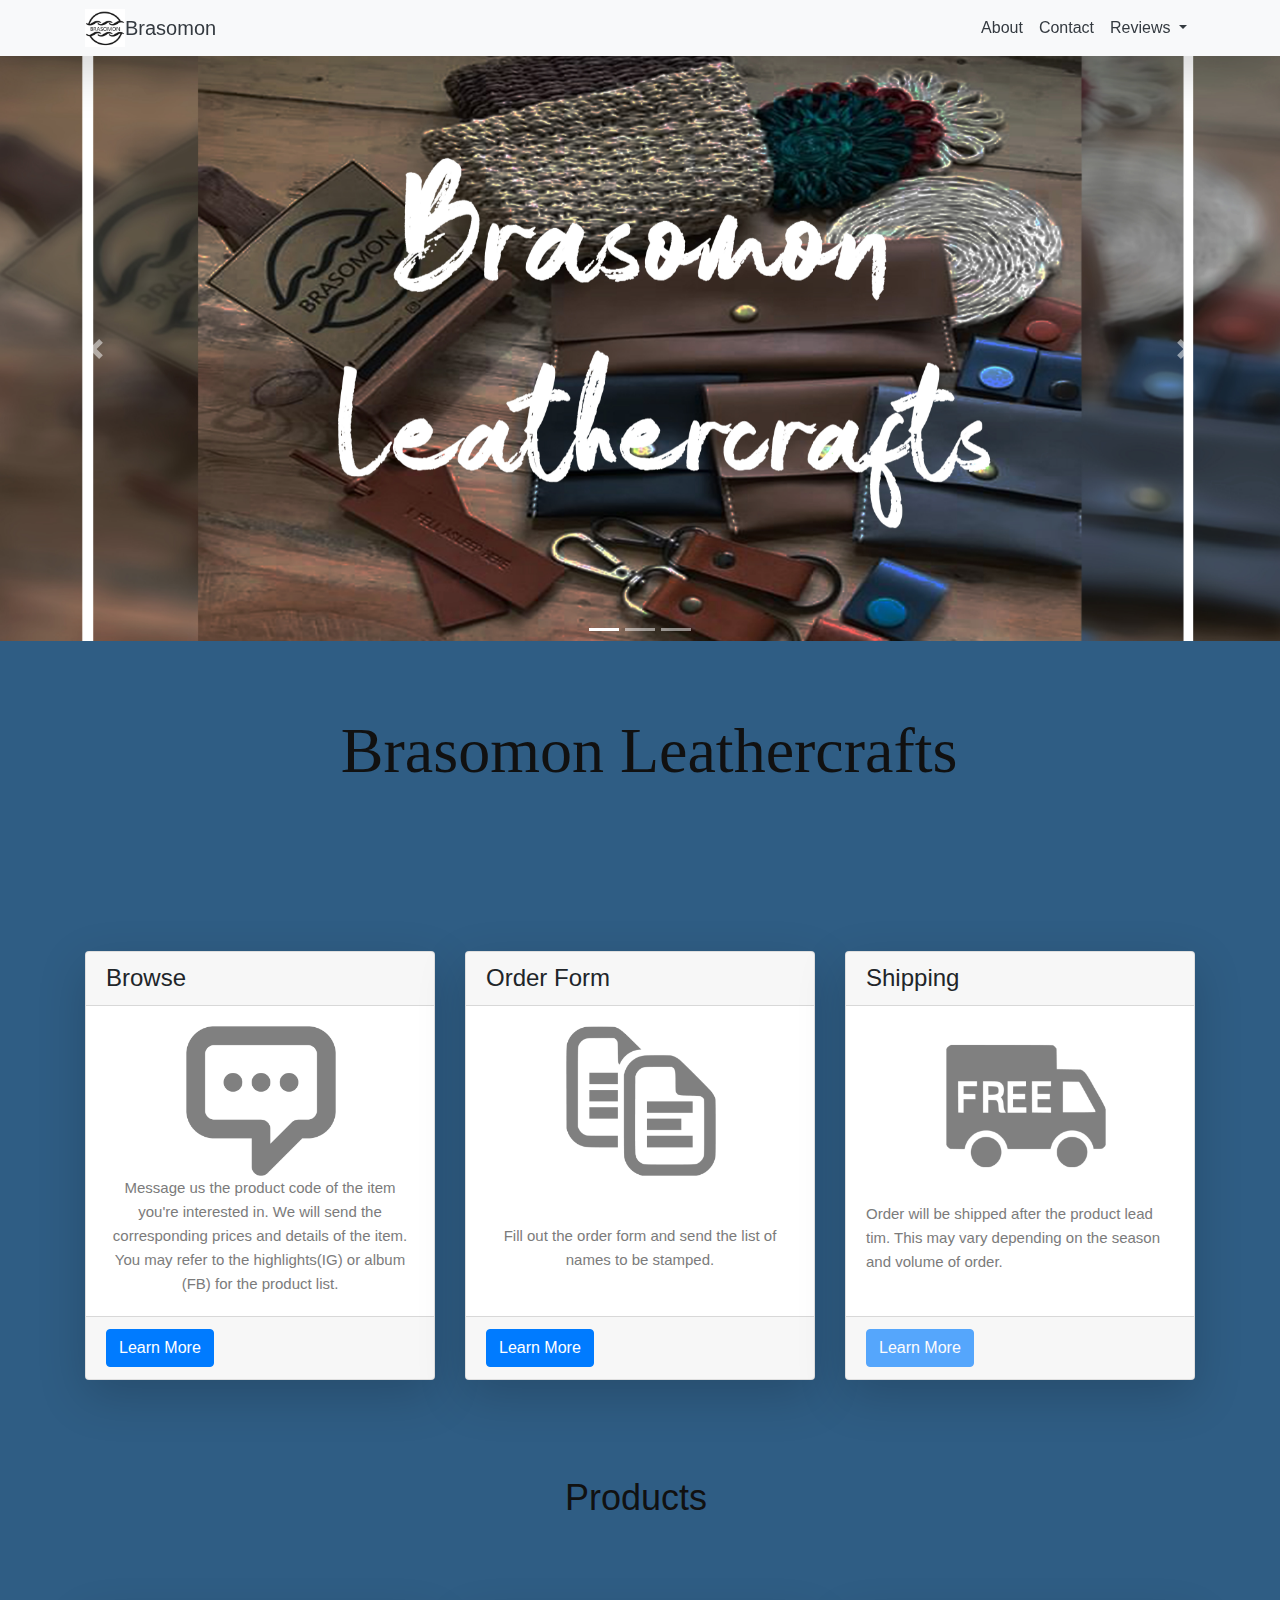
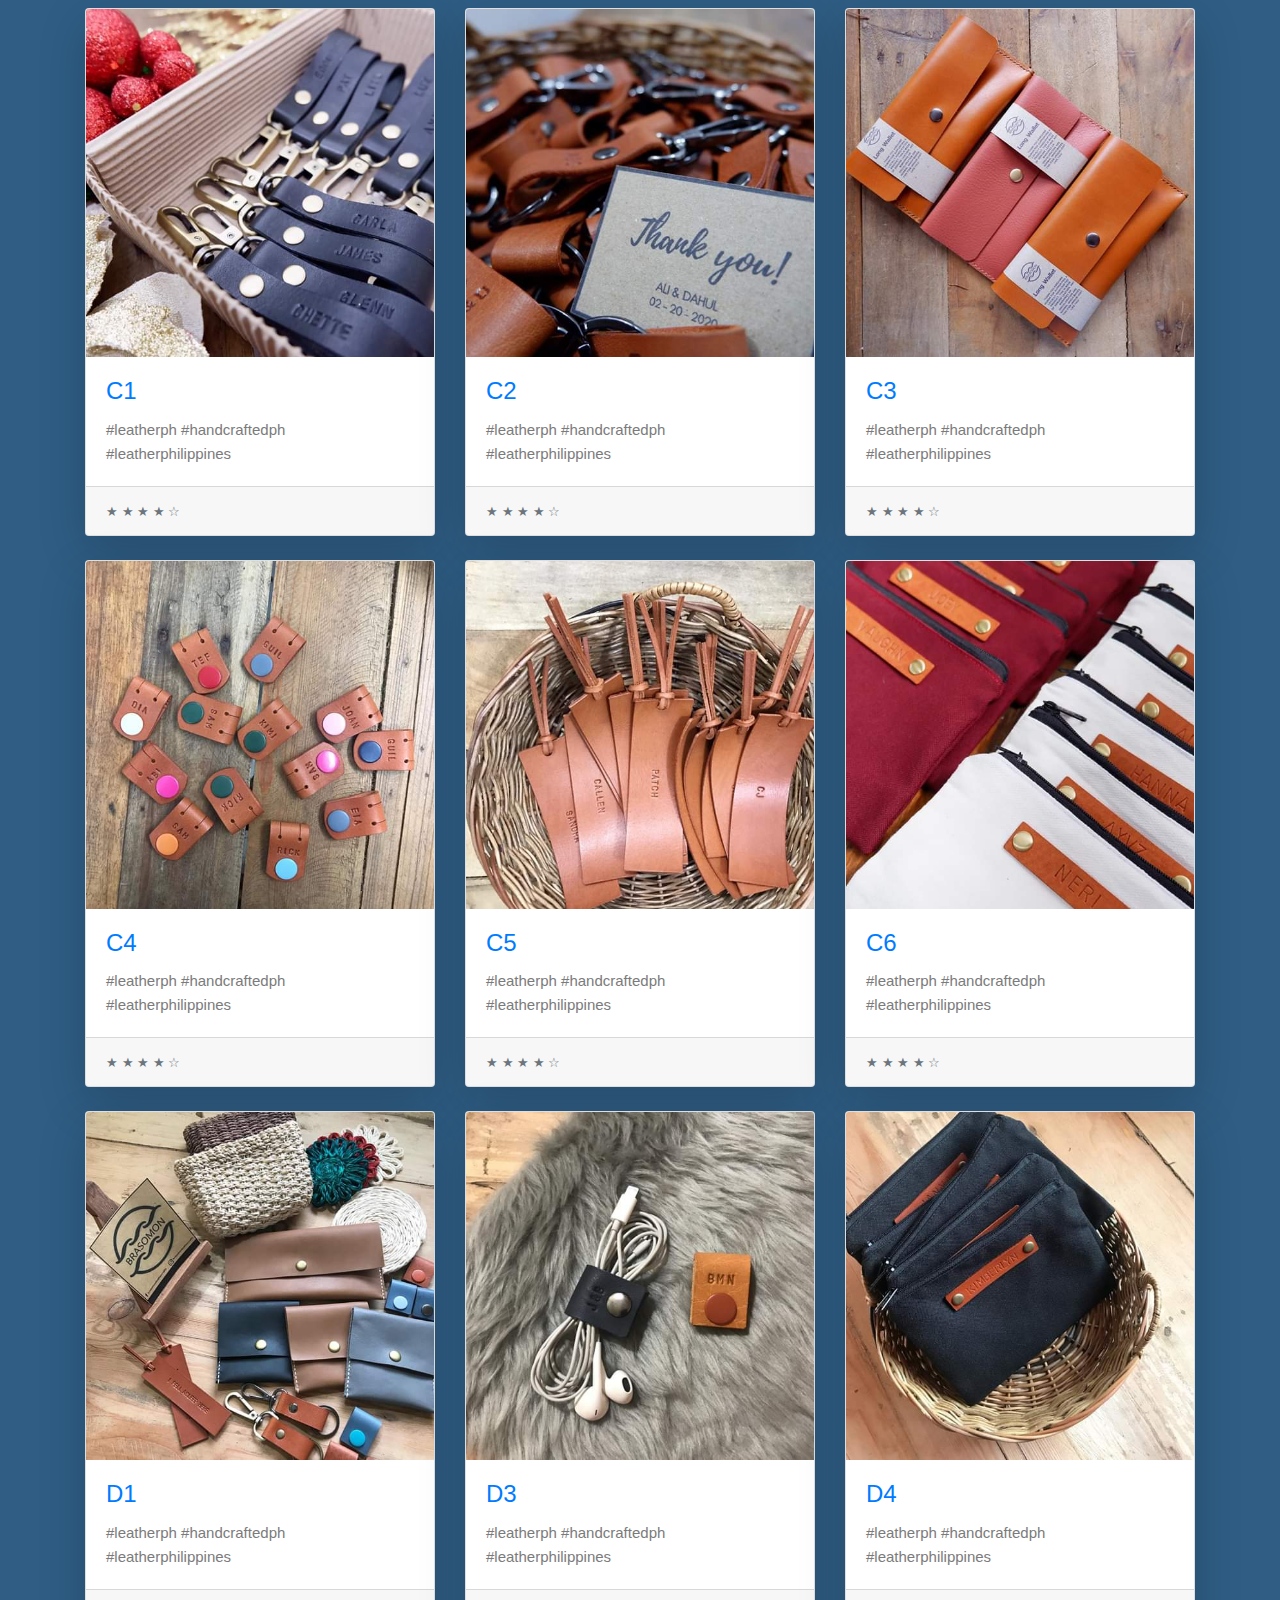
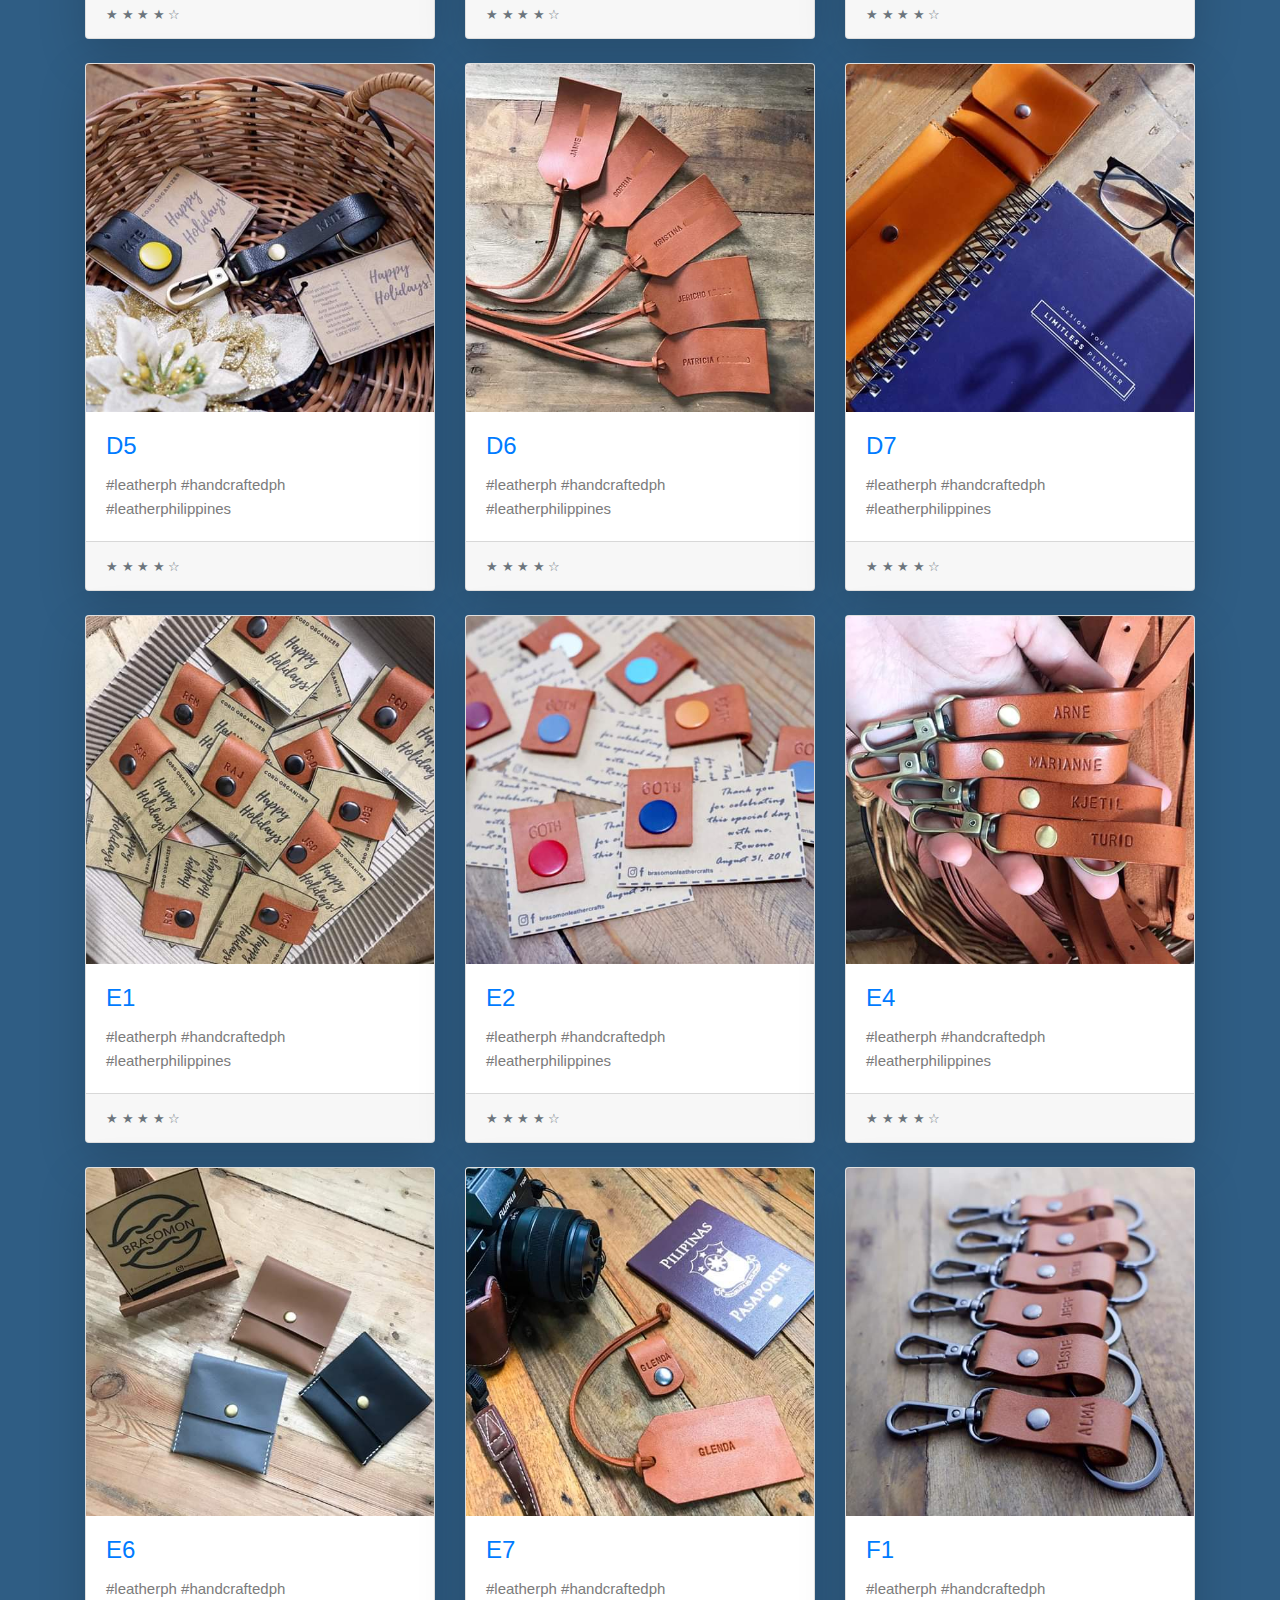
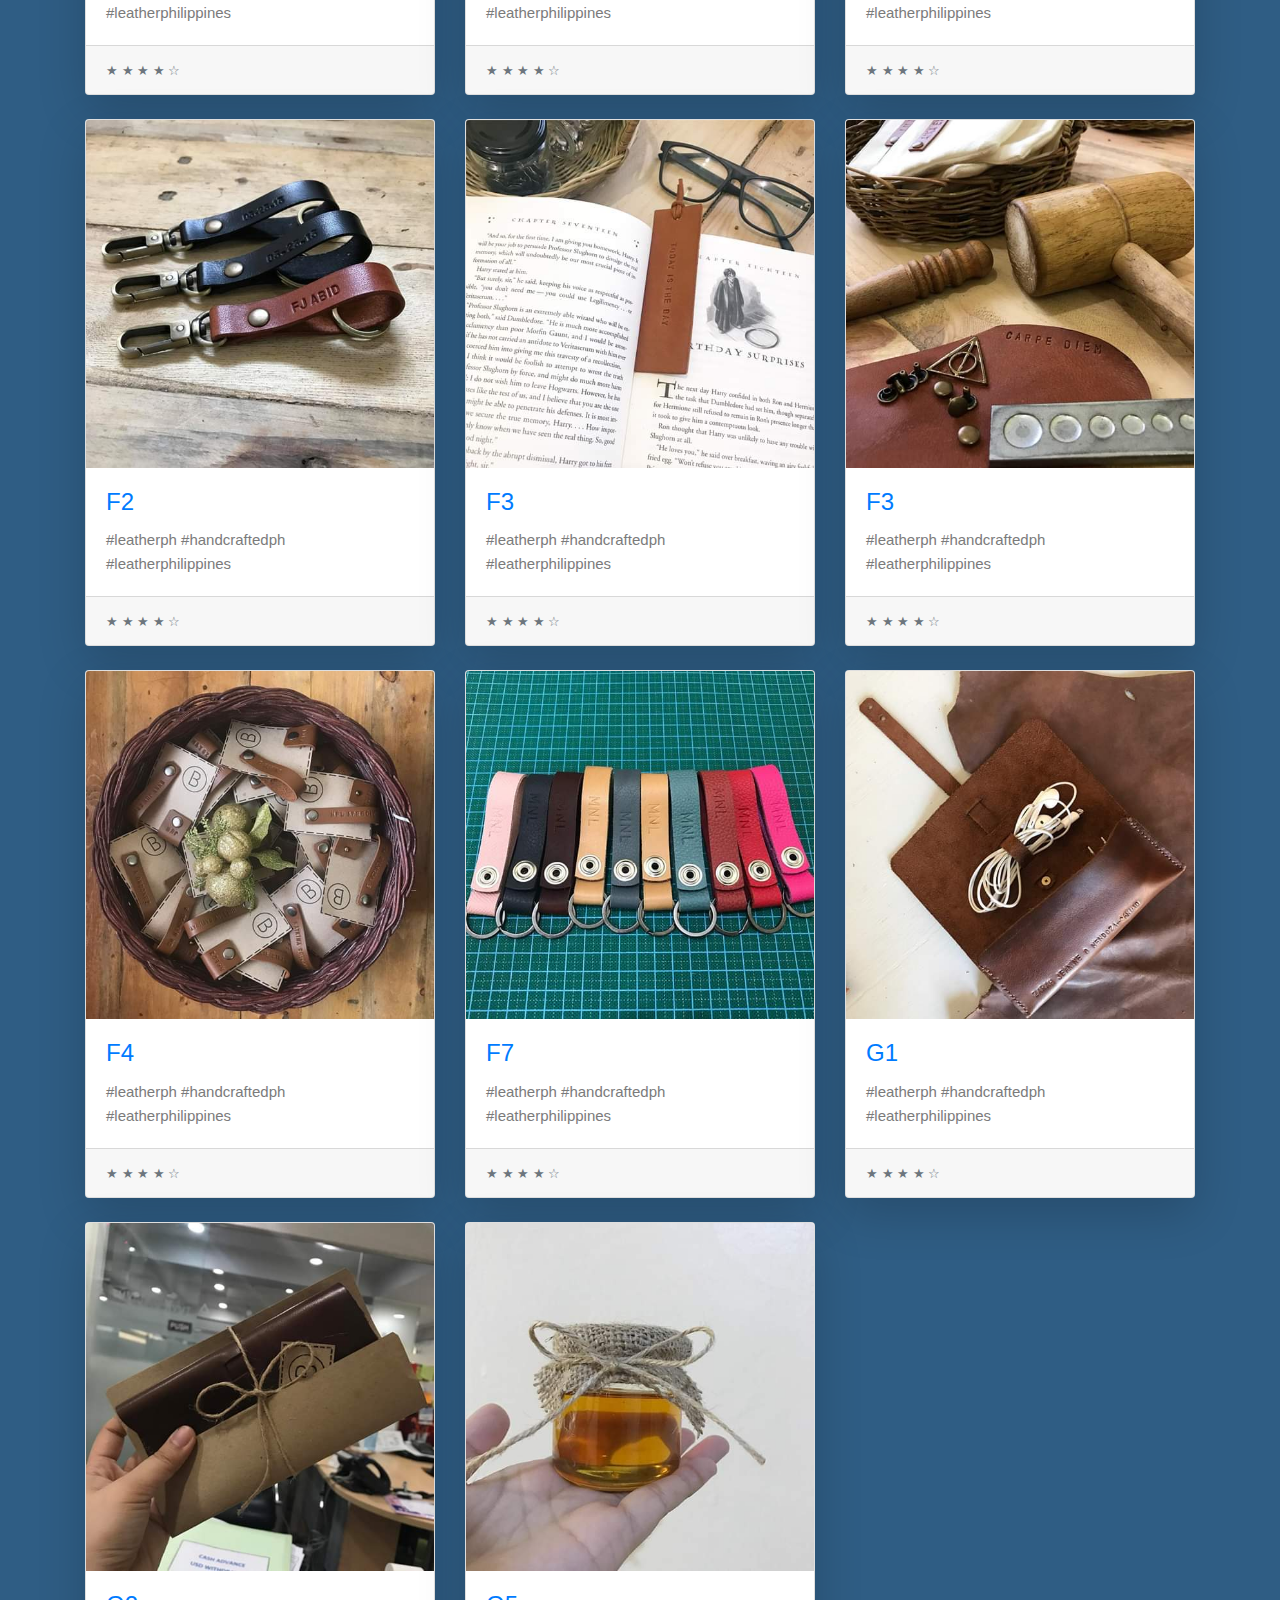
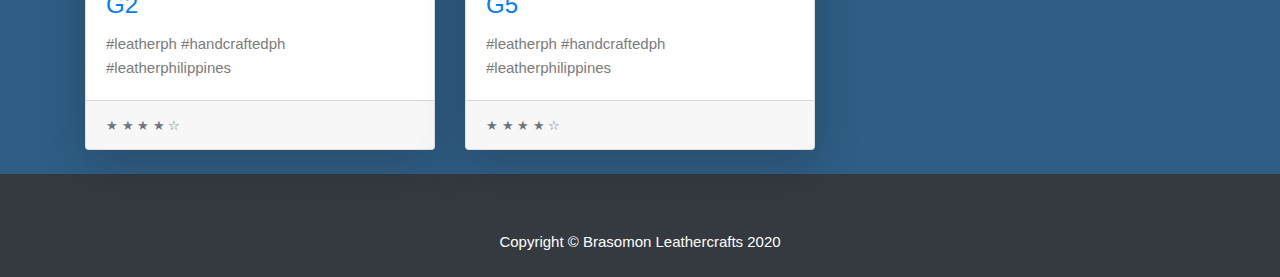
<file: index.html>
<!DOCTYPE html>
<html lang="en">

<head>

  <meta charset="utf-8">
  <meta name="viewport" content="width=device-width, initial-scale=1, shrink-to-fit=no">
  <meta name="description" content="">
  <meta name="author" content="">

  <title>Brasomon Leathercrafts</title>

  
  <link href="vendor/bootstrap/css/bootstrap.min.css" rel="stylesheet">

  
  <link href="css/modern-business.css" rel="stylesheet">
  <link rel="stylesheet" href="css/bootstrap.min.css" type="text/css">
  <link rel="stylesheet" href="css/font-awesome.min.css" type="text/css">
  <link rel="stylesheet" href="css/nice-select.css" type="text/css">
  <link rel="stylesheet" href="css/owl.carousel.min.css" type="text/css">
  <link rel="stylesheet" href="css/magnific-popup.css" type="text/css">
  <link rel="stylesheet" href="css/slicknav.min.css" type="text/css">
  <link rel="stylesheet" href="css/style.css" type="text/css">

</head>

<body>
  <nav class="navbar fixed-top navbar-expand-lg navbar-light bg-light fixed-top shadow-lg bg-light">
    <div class="container">
      <a href="index.html"><img src="img/logo.jpg" alt="" width="40rem"></a>
      <a class="navbar-brand text-dark" href="index.html"> Brasomon</a>
      <button class="navbar-toggler navbar-toggler-right" type="button" data-toggle="collapse" data-target="#navbarResponsive" aria-controls="navbarResponsive" aria-expanded="false" aria-label="Toggle navigation">
        <span class="navbar-toggler-icon"></span>
      </button>
      <div class="collapse navbar-collapse" id="navbarResponsive">
        <ul class="navbar-nav ml-auto">
          <li class="nav-item active">
            <a class="nav-link text-dark" href="about.html">About</a>
          </li>
         
          <li class="nav-item">
            <a class="nav-link text-dark" href="contact.html">Contact</a>
          </li>
          
          <li class="nav-item dropdown ">
            <a class="nav-link dropdown-toggle text-dark" href="#" id="navbarDropdownBlog" data-toggle="dropdown" aria-haspopup="true" aria-expanded="false">
              Reviews
            </a>
            <div class="dropdown-menu dropdown-menu-right" aria-labelledby="navbarDropdownBlog">
              
              <a class="dropdown-item" href="blog-home-2.html">Costumers</a>
              
            </div>
          </li>
          
        </ul>
      </div>
    </div>
  </nav>

  <header>
    <div id="demo" class="carousel slide" data-ride="carousel">
      <ol class="carousel-indicators">
        <li data-target="#demo" data-slide-to="0" class="active"></li>
        <li data-target="#demo" data-slide-to="1"></li>
        <li data-target="#demo" data-slide-to="2"></li>
      </ol>
      <div class="carousel-inner" role="listbox">
        <!-- Slide One - Set the background image for this slide in the line below -->
        <div class="carousel-item active img-overlay" style="background-image: url(img/wall3.jpg)">
          <div class="carousel-caption d-none d-md-block">
            <h1 style="padding: 3rem; font-family: Shelldon; font-size: 8rem; color: black;"></h1>
           
          </div>
        </div>
        <!-- Slide Two - Set the background image for this slide in the line below -->
        <div class="carousel-item img-overlay" style="background-image: url(img/k.jpg);">
          <div class="carousel-caption d-none d-md-block">
            <h1 style="padding: 3rem; font-family: Shelldon; font-size: 8rem; color: white;">Brasomon Leathercrafts</h1>
            
          </div>
        </div>
        <!-- Slide Three - Set the background image for this slide in the line below -->
        <div class="carousel-item img-overlay" style="background-image: url(img/c.jpg)">
          <div class="carousel-caption d-none d-md-block">
            <h1 style="padding: 3rem; font-family: Shelldon; font-size: 8rem; color: white;">Brasomon Leathercrafts</h1>
          </div>
        </div>
      </div>
      <a class="carousel-control-prev" href="#carouselExampleIndicators" role="button" data-slide="prev">
        <span class="carousel-control-prev-icon" aria-hidden="true"></span>
        <span class="sr-only">Previous</span>
      </a>
      <a class="carousel-control-next" href="#carouselExampleIndicators" role="button" data-slide="next">
        <span class="carousel-control-next-icon" aria-hidden="true"></span>
        <span class="sr-only">Next</span>
      </a>
    </div>
  </header>

  <!-- Page Content -->
  <div class="container">
<div class="p-5">
    <h1 style="font-size: 4rem; font-family: 'Times New Roman', Times, serif, Courier, monospace;" class="my-4">Brasomon Leathercrafts</h1>
  </div>

    <!-- Marketing Icons Section -->
    <div class="row">
      <div class="col-lg-4 mb-4">
        <div class="card h-100 shadow-lg bg-black">
          <h4 class="card-header">Browse</h4>
          <div class="card-body">
            <img style="margin-left: 5rem;" src="img/contact.png" alt="" width="150rem" >
            <p class="card-text text-center">Message us the product code of the item you're interested in. We will send the corresponding prices and details of the item. You may refer to the highlights(IG) or album (FB) for the product list.</p>
          </div>
          <div class="card-footer">
            <a href="contact.html" class="btn btn-primary">Learn More</a>
          </div>
        </div>
      </div>
      <div class="col-lg-4 mb-4">
        <div class="card h-100 shadow-lg bg-black">
          <h4 class="card-header">Order Form</h4>
          <div class="card-body">
            <img style="margin-left: 5rem;" src="img/form.png" alt="" width="150rem">
            <p class="card-text text-center mt-5">Fill out the order form and send the list of names to be stamped.</p>
          </div>
          <div class="card-footer">
            <a data-toggle="modal" data-target="#myModal" href="#" class="btn btn-primary">Learn More</a>
          </div>
        </div>
      </div>
      <div class="col-lg-4 mb-4">
        <div class="card h-100 shadow-lg bg-black">
          <h4 class="card-header">Shipping</h4>
          <div class="card-body">
            <img style="margin-left: 5rem;" src="img/image_search_1583506945836.png" alt="" width="160rem">
            <p class="card-text mt-3">Order will be shipped after the product lead tim. This may vary depending on the season and volume of order.</p>
          </div>
          <div class="card-footer">
            <a href="#" class="btn btn-primary disabled" >Learn More</a>
          </div>
        </div>
      </div>
    </div>
    <br>
    <br>
    <br>
    <!-- /.row -->

    <!-- Portfolio Section -->
    <h2 class="product">Products</h2>

    <div class="row">

      <div class="col-lg-4 col-md-6 mb-4">
        <div class="card h-100 shadow-lg bg-black">
          <a data-toggle="modal" data-target="#myModal" href="#"><img class="card-img-top" src="img/a.jpg" alt=""></a>
          <div class="card-body">
            <h4 class="card-title">
              <a href="#">C1</a>
            </h4>
            
            <p class="card-text">#leatherph #handcraftedph #leatherphilippines</p>
          </div>
          <div class="card-footer">
            <small class="text-muted">&#9733; &#9733; &#9733; &#9733; &#9734;</small>
          </div>
        </div>
      </div>

      <div class="col-lg-4 col-md-6 mb-4">
        <div class="card h-100 shadow-lg bg-black">
          <a data-toggle="modal" data-target="#myModal" href="#"><img class="card-img-top" src="img/b.jpg" alt=""></a>
          <div class="card-body">
            <h4 class="card-title">
              <a href="#">C2</a>
            </h4>
            
            <p class="card-text">#leatherph #handcraftedph #leatherphilippines</p>
          </div>
          <div class="card-footer">
            <small class="text-muted">&#9733; &#9733; &#9733; &#9733; &#9734;</small>
          </div>
        </div>
      </div>

      <div class="col-lg-4 col-md-6 mb-4">
        <div class="card h-100 shadow-lg bg-black">
          <a data-toggle="modal" data-target="#myModal" href="#"><img class="card-img-top" src="img/c.jpg" alt=""></a>
          <div class="card-body">
            <h4 class="card-title">
              <a href="#">C3</a>
            </h4>
            
            <p class="card-text">#leatherph #handcraftedph #leatherphilippines</p>
          </div>
          <div class="card-footer">
            <small class="text-muted">&#9733; &#9733; &#9733; &#9733; &#9734;</small>
          </div>
        </div>
      </div>

      <div class="col-lg-4 col-md-6 mb-4">
        <div class="card h-100 shadow-lg bg-black">
          <a data-toggle="modal" data-target="#myModal" href="#"><img class="card-img-top" src="img/j.jpg" alt=""></a>
          <div class="card-body">
            <h4 class="card-title">
              <a href="#">C4</a>
            </h4>
            
            <p class="card-text">#leatherph #handcraftedph #leatherphilippines</p>
          </div>
          <div class="card-footer">
            <small class="text-muted">&#9733; &#9733; &#9733; &#9733; &#9734;</small>
          </div>
        </div>
      </div>

      <div class="col-lg-4 col-md-6 mb-4">
        <div class="card h-100 shadow-lg bg-black">
          <a data-toggle="modal" data-target="#myModal" href="#"><img class="card-img-top" src="img/e.jpg" alt=""></a>
          <div class="card-body">
            <h4 class="card-title">
              <a href="#">C5</a>
            </h4>
            <p class="card-text">#leatherph #handcraftedph #leatherphilippines</p>
            
              
              
              
            
            
          </div>
          <div class="card-footer">
            <small class="text-muted">&#9733; &#9733; &#9733; &#9733; &#9734;</small>
          </div>
        </div>
      </div>

      <div class="col-lg-4 col-md-6 mb-4">
        <div class="card h-100 shadow-lg bg-black">
          <a data-toggle="modal" data-target="#myModal" href="#"><img class="card-img-top" src="img/o.jpg" alt=""></a>
          <div class="card-body">
            <h4 class="card-title">
              <a href="#">C6</a>
            </h4>
           
            <p class="card-text">#leatherph #handcraftedph #leatherphilippines</p>
          </div>
          <div class="card-footer">
            <small class="text-muted">&#9733; &#9733; &#9733; &#9733; &#9734;</small>
          </div>
        </div>

      </div>

      <div class="col-lg-4 col-md-6 mb-4">
        <div class="card h-100 shadow-lg bg-black">
          <a data-toggle="modal" data-target="#myModal" href="#"><img class="card-img-top" src="img/u.jpg" alt=""></a>
          <div class="card-body">
            <h4 class="card-title">
              <a href="#">D1</a>
            </h4>
           
            <p class="card-text">#leatherph #handcraftedph #leatherphilippines</p>
          </div>
          <div class="card-footer">
            <small class="text-muted">&#9733; &#9733; &#9733; &#9733; &#9734;</small>
          </div>
        </div>
        
      </div>
      <div class="col-lg-4 col-md-6 mb-4">
        <div class="card h-100 shadow-lg bg-black">
          <a data-toggle="modal" data-target="#myModal" href="#"><img class="card-img-top" src="img/z.jpg" alt=""></a>
          <div class="card-body">
            <h4 class="card-title">
              <a href="#">D3</a>
            </h4>
           
            <p class="card-text">#leatherph #handcraftedph #leatherphilippines</p>
          </div>
          <div class="card-footer">
            <small class="text-muted">&#9733; &#9733; &#9733; &#9733; &#9734;</small>
          </div>
        </div>
        
      </div>
      <div class="col-lg-4 col-md-6 mb-4">
        <div class="card h-100 shadow-lg bg-black">
          <a data-toggle="modal" data-target="#myModal" href="#"><img class="card-img-top" src="img/zy.jpg" alt=""></a>
          <div class="card-body">
            <h4 class="card-title">
              <a href="#">D4</a>
            </h4>
           
            <p class="card-text">#leatherph #handcraftedph #leatherphilippines</p>
          </div>
          <div class="card-footer">
            <small class="text-muted">&#9733; &#9733; &#9733; &#9733; &#9734;</small>
          </div>
        </div>
        
      </div>
      <div class="col-lg-4 col-md-6 mb-4">
        <div class="card h-100 shadow-lg bg-black">
          <a data-toggle="modal" data-target="#myModal" href="#"><img class="card-img-top" src="img/i.jpg" alt=""></a>
          <div class="card-body">
            <h4 class="card-title">
              <a href="#">D5</a>
            </h4>
           
            <p class="card-text">#leatherph #handcraftedph #leatherphilippines</p>
          </div>
          <div class="card-footer">
            <small class="text-muted">&#9733; &#9733; &#9733; &#9733; &#9734;</small>
          </div>
        </div>
        
      </div>
      <div class="col-lg-4 col-md-6 mb-4">
        <div class="card h-100 shadow-lg bg-black">
          <a data-toggle="modal" data-target="#myModal" href="#"><img class="card-img-top" src="img/g.jpg" alt=""></a>
          <div class="card-body">
            <h4 class="card-title">
              <a href="#">D6</a>
            </h4>
           
            <p class="card-text">#leatherph #handcraftedph #leatherphilippines</p>
          </div>
          <div class="card-footer">
            <small class="text-muted">&#9733; &#9733; &#9733; &#9733; &#9734;</small>
          </div>
        </div>
        
      </div>
      <div class="col-lg-4 col-md-6 mb-4">
        <div class="card h-100 shadow-lg bg-black">
          <a data-toggle="modal" data-target="#myModal" href="#"><img class="card-img-top" src="img/d.jpg" alt=""></a>
          <div class="card-body">
            <h4 class="card-title">
              <a href="#">D7</a>
            </h4>
           
            <p class="card-text">#leatherph #handcraftedph #leatherphilippines</p>
          </div>
          <div class="card-footer">
            <small class="text-muted">&#9733; &#9733; &#9733; &#9733; &#9734;</small>
          </div>
        </div>
        
      </div>
      <div class="col-lg-4 col-md-6 mb-4">
        <div class="card h-100 shadow-lg bg-black">
          <a data-toggle="modal" data-target="#myModal" href="#"><img class="card-img-top" src="img/f.jpg" alt=""></a>
          <div class="card-body">
            <h4 class="card-title">
              <a href="#">E1</a>
            </h4>
           
            <p class="card-text">#leatherph #handcraftedph #leatherphilippines</p>
          </div>
          <div class="card-footer">
            <small class="text-muted">&#9733; &#9733; &#9733; &#9733; &#9734;</small>
          </div>
        </div>
        
      </div>
      <div class="col-lg-4 col-md-6 mb-4">
        <div class="card h-100 shadow-lg bg-black">
          <a data-toggle="modal" data-target="#myModal" href="#"><img class="card-img-top" src="img/p.jpg" alt=""></a>
          <div class="card-body ">
            <h4 class="card-title">
              <a href="#">E2</a>
            </h4>
           
            <p class="card-text">#leatherph #handcraftedph #leatherphilippines</p>
          </div>
          <div class="card-footer">
            <small class="text-muted">&#9733; &#9733; &#9733; &#9733; &#9734;</small>
          </div>
        </div>
        
      </div>
      <div class="col-lg-4 col-md-6 mb-4">
        <div class="card h-100 shadow-lg bg-black">
          <a data-toggle="modal" data-target="#myModal" href="#"><img class="card-img-top" src="img/h.jpg" alt=""></a>
          <div class="card-body">
            <h4 class="card-title">
              <a href="#">E4</a>
            </h4>
           
            <p class="card-text">#leatherph #handcraftedph #leatherphilippines</p>
          </div>
          <div class="card-footer">
            <small class="text-muted">&#9733; &#9733; &#9733; &#9733; &#9734;</small>
          </div>
        </div>
        
      </div>
      <div class="col-lg-4 col-md-6 mb-4">
        <div class="card h-100 shadow-lg bg-black">
          <a data-toggle="modal" data-target="#myModal" href="#"><img class="card-img-top" src="img/x.jpg" alt=""></a>
          <div class="card-body">
            <h4 class="card-title">
              <a href="#">E6</a>
            </h4>
           
            <p class="card-text">#leatherph #handcraftedph #leatherphilippines</p>
          </div>
          <div class="card-footer">
            <small class="text-muted">&#9733; &#9733; &#9733; &#9733; &#9734;</small>
          </div>
        </div>
        
      </div>
      <div class="col-lg-4 col-md-6 mb-4">
        <div class="card h-100 shadow-lg bg-black">
          <a data-toggle="modal" data-target="#myModal" href="#"><img class="card-img-top" src="img/q.jpg" alt=""></a>
          <div class="card-body">
            <h4 class="card-title">
              <a href="#">E7</a>
            </h4>
           
            <p class="card-text">#leatherph #handcraftedph #leatherphilippines</p>
          </div>
          <div class="card-footer">
            <small class="text-muted">&#9733; &#9733; &#9733; &#9733; &#9734;</small>
          </div>
        </div>
        
      </div>
      <div class="col-lg-4 col-md-6 mb-4">
        <div class="card h-100 shadow-lg bg-black">
          <a data-toggle="modal" data-target="#myModal" href="#"><img class="card-img-top" src="img/w.jpg" alt=""></a>
          <div class="card-body">
            <h4 class="card-title">
              <a href="#">F1</a>
            </h4>
           
            <p class="card-text">#leatherph #handcraftedph #leatherphilippines</p>
          </div>
          <div class="card-footer">
            <small class="text-muted">&#9733; &#9733; &#9733; &#9733; &#9734;</small>
          </div>
        </div>
        
      </div>
      <div class="col-lg-4 col-md-6 mb-4">
        <div class="card h-100 shadow-lg bg-black">
          <a data-toggle="modal" data-target="#myModal" href="#"><img class="card-img-top" src="img/t.jpg" alt=""></a>
          <div class="card-body">
            <h4 class="card-title">
              <a href="#">F2</a>
            </h4>
           
            <p class="card-text">#leatherph #handcraftedph #leatherphilippines</p>
          </div>
          <div class="card-footer">
            <small class="text-muted">&#9733; &#9733; &#9733; &#9733; &#9734;</small>
          </div>
        </div>
        
      </div>
      <div class="col-lg-4 col-md-6 mb-4">
        <div class="card h-100 shadow-lg bg-black">
          <a data-toggle="modal" data-target="#myModal" href="#"><img class="card-img-top" src="img/s.jpg" alt=""></a>
          <div class="card-body">
            <h4 class="card-title">
              <a href="#">F3</a>
            </h4>
           
            <p class="card-text">#leatherph #handcraftedph #leatherphilippines</p>
          </div>
          <div class="card-footer">
            <small class="text-muted">&#9733; &#9733; &#9733; &#9733; &#9734;</small>
          </div>
        </div>
        
      </div>
      <div class="col-lg-4 col-md-6 mb-4">
        <div class="card h-100 shadow-lg bg-black">
          <a data-toggle="modal" data-target="#myModal" href="#"><img class="card-img-top" src="img/FB_IMG_1583406180594.jpg" alt=""></a>
          <div class="card-body">
            <h4 class="card-title">
              <a href="#">F3</a>
            </h4>
           
            <p class="card-text">#leatherph #handcraftedph #leatherphilippines</p>
          </div>
          <div class="card-footer">
            <small class="text-muted">&#9733; &#9733; &#9733; &#9733; &#9734;</small>
          </div>
        </div>
        
      </div>
      <div class="col-lg-4 col-md-6 mb-4">
        <div class="card h-100 shadow-lg bg-black">
          <a data-toggle="modal" data-target="#myModal" href="#"><img class="card-img-top" src="img/FB_IMG_1583406248534.jpg" alt=""></a>
          <div class="card-body">
            <h4 class="card-title">
              <a href="#">F4</a>
            </h4>
           
            <p class="card-text">#leatherph #handcraftedph #leatherphilippines</p>
          </div>
          <div class="card-footer">
            <small class="text-muted">&#9733; &#9733; &#9733; &#9733; &#9734;</small>
          </div>
        </div>
        
      </div>
      <div class="col-lg-4 col-md-6 mb-4">
        <div class="card h-100 shadow-lg bg-black">
          <a data-toggle="modal" data-target="#myModal" href="#"><img class="card-img-top" src="img/FB_IMG_1583406231103.jpg" alt=""></a>
          <div class="card-body">
            <h4 class="card-title">
              <a href="#">F7</a>
            </h4>
           
            <p class="card-text">#leatherph #handcraftedph #leatherphilippines</p>
          </div>
          <div class="card-footer">
            <small class="text-muted">&#9733; &#9733; &#9733; &#9733; &#9734;</small>
          </div>
        </div>
        
      </div>
      <div class="col-lg-4 col-md-6 mb-4">
        <div class="card h-100 shadow-lg bg-black">
          <a data-toggle="modal" data-target="#myModal" href="#"><img class="card-img-top" src="img/FB_IMG_1583406265440.jpg" alt=""></a>
          <div class="card-body">
            <h4 class="card-title">
              <a href="#">G1</a>
            </h4>
           
            <p class="card-text">#leatherph #handcraftedph #leatherphilippines</p>
          </div>
          <div class="card-footer">
            <small class="text-muted">&#9733; &#9733; &#9733; &#9733; &#9734;</small>
          </div>
        </div>
        
      </div>
      <div class="col-lg-4 col-md-6 mb-4">
        <div class="card h-100 shadow-lg bg-black">
          <a data-toggle="modal" data-target="#myModal" href="#"><img class="card-img-top" src="img/FB_IMG_1583406279144.jpg" alt=""></a>
          <div class="card-body">
            <h4 class="card-title">
              <a href="#">G2</a>
            </h4>
           
            <p class="card-text">#leatherph #handcraftedph #leatherphilippines</p>
          </div>
          <div class="card-footer">
            <small class="text-muted">&#9733; &#9733; &#9733; &#9733; &#9734;</small>
          </div>
        </div>
        
      </div>
      <div class="col-lg-4 col-md-6 mb-4 ">
        <div class="card h-100 shadow-lg bg-black">
          <a data-toggle="modal" data-target="#myModal" href="#"><img class="card-img-top" src="img/FB_IMG_1583406307344.jpg" alt=""></a>
          <div class="card-body">
            <h4 class="card-title">
              <a href="#">G5</a>
            </h4>
           
            <p class="card-text">#leatherph #handcraftedph #leatherphilippines</p>
          </div>
          <div class="card-footer">
            <small class="text-muted">&#9733; &#9733; &#9733; &#9733; &#9734;</small>
          </div>
        </div>
        <div class="modal" id="myModal">
          <div class="modal-dialog">
            <div class="modal-content">
            
              <!-- Modal Header -->
              <div class="modal-header">
                
                <h2 class="modal-title text-dark" style="margin-bottom:20px;"><strong>ORDER FORM</strong></h2>
                <button type="button" class="close" data-dismiss="modal">&times;</button>
              </div>
              
              <!-- Modal body -->
              <div class="modal-body">
                
                  <form style="margin:0px 100px">
                      
                      <div class="form-group">
                        <label class="text-primary"><strong>Name</strong></label>
                        <input class="form-control" placeholder="Enter your name">
                      </div>
                      <div class="form-group">
                          <label class="text-primary text-left"><strong>Address</strong></label>
                          <input class="form-control" placeholder="Enter your address">
                      </div>
                      <div class="form-group">
                          <label class="text-primary"><strong>Contact Number</strong></label>
                          <input class="form-control" placeholder="Enter your contact number">
                      </div>
                      <div class="form-group">
                          <label class="text-primary"><strong>Item/Stamp</strong></label>
                          <input class="form-control" placeholder="Enter the item/stamp">
                      </div>
                      <div class="form-group">
                        <label class="text-primary"><strong>No. of Items</strong></label>
                        <input class="form-control" placeholder="No. of Items">
                    </div>
                      
                     
                      <button type="submit" class="btn btn-primary">Submit</button>
                    </form>
              </div>
              
              <!-- Modal footer -->
              <div class="modal-footer">
                <button type="button" class="btn btn-danger" data-dismiss="modal">Close</button>
              </div>
              
            </div>
          </div>
        </div>
        
     




    </div>
    <!-- /.row -->

  </div>
  <!-- /.col-lg-9 -->

</div>
<!-- /.row -->

</div>
  <!-- /.container -->

  <!-- Footer -->
  <footer class="py-2 bg-dark">
    <div class="container">
      <p class="mt-5 text-center text-white">Copyright &copy;  Brasomon Leathercrafts 2020</p>
    </div>
   

    <!-- /.container -->
  </footer>

  <!-- Bootstrap core JavaScript -->
  <script src="vendor/jquery/jquery.min.js"></script>
  <script src="vendor/bootstrap/js/bootstrap.bundle.min.js"></script>
  <script src="js/jquery-3.3.1.min.js"></script>
    <script src="js/bootstrap.min.js"></script>
    <script src="js/jquery.magnific-popup.min.js"></script>
    <script src="js/jquery.slicknav.js"></script>
    <script src="js/owl.carousel.min.js"></script>
    <script src="js/jquery.nice-select.min.js"></script>
    <script src="js/mixitup.min.js"></script>
    <script src="js/main.js"></script>

</body>

</html>
</file>
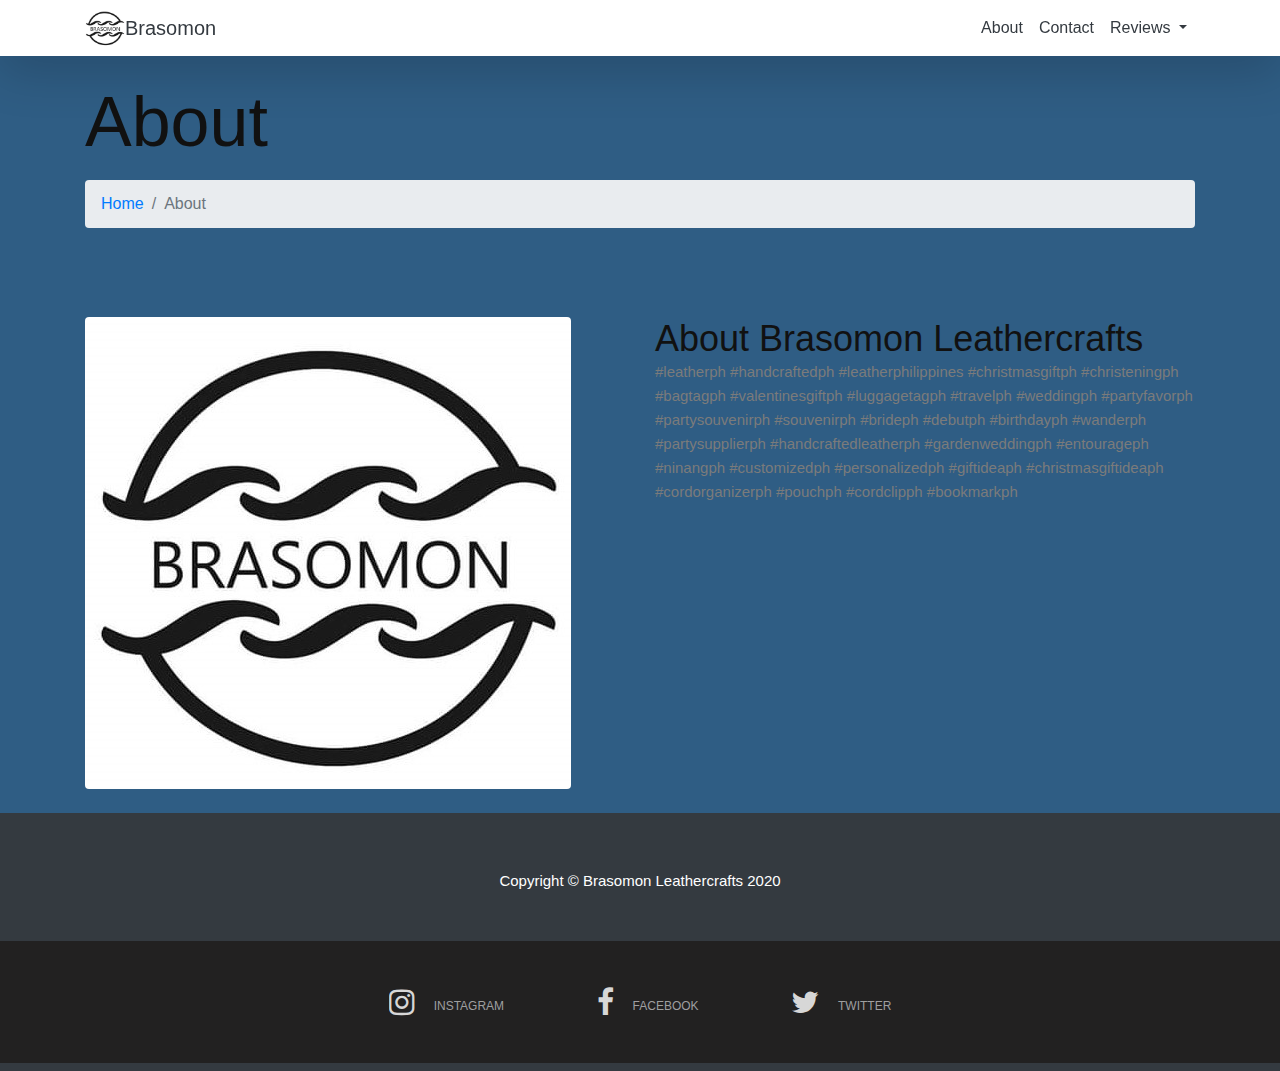
<file: about.html>
<!DOCTYPE html>
<html lang="en">

<head>

  <meta charset="utf-8">
  <meta name="viewport" content="width=device-width, initial-scale=1, shrink-to-fit=no">
  <meta name="description" content="">
  <meta name="author" content="">

  <title>Modern Business - Start Bootstrap Template</title>

  <link href="vendor/bootstrap/css/bootstrap.min.css" rel="stylesheet">

  
  <link href="css/modern-business.css" rel="stylesheet">
  <link rel="stylesheet" href="css/bootstrap.min.css" type="text/css">
  <link rel="stylesheet" href="css/font-awesome.min.css" type="text/css">
  <link rel="stylesheet" href="css/nice-select.css" type="text/css">
  <link rel="stylesheet" href="css/owl.carousel.min.css" type="text/css">
  <link rel="stylesheet" href="css/magnific-popup.css" type="text/css">
  <link rel="stylesheet" href="css/slicknav.min.css" type="text/css">
  <link rel="stylesheet" href="css/style.css" type="text/css">

</head>

<body>

 
  <nav class="navbar fixed-top navbar-expand-lg navbar-light bg-white fixed-top shadow-lg bg-white">
    <div class="container">
      <a href="index.html"><img src="img/logo.jpg" alt="" width="40rem"></a>
      <a class="navbar-brand text-dark" href="index.html">Brasomon</a>
      <button class="navbar-toggler navbar-toggler-right" type="button" data-toggle="collapse" data-target="#navbarResponsive" aria-controls="navbarResponsive" aria-expanded="false" aria-label="Toggle navigation">
        <span class="navbar-toggler-icon"></span>
      </button>
      <div class="collapse navbar-collapse" id="navbarResponsive">
        <ul class="navbar-nav ml-auto">
          <li class="nav-item active">
            <a class="nav-link text-dark" href="about.html">About</a>
          </li>
         
          <li class="nav-item">
            <a class="nav-link text-dark" href="contact.html">Contact</a>
          </li>
          
          <li class="nav-item dropdown">
            <a class="nav-link dropdown-toggle text-dark" href="#" id="navbarDropdownBlog" data-toggle="dropdown" aria-haspopup="true" aria-expanded="false">
              Reviews
            </a>
            <div class="dropdown-menu dropdown-menu-right" aria-labelledby="navbarDropdownBlog">
              
              <a class="dropdown-item" href="blog-home-2.html">Costumers</a>
              
            </div>
          </li>
          
        </ul>
      </div>
    </div>
  </nav>


  <div class="container">


    <h1 class="mt-4 mb-3">About
      <small></small>
    </h1>

    <ol class="breadcrumb">
      <li class="breadcrumb-item">
        <a href="index.html">Home</a>
      </li>
      <li class="breadcrumb-item active">About</li>
    </ol>


    <div class="row">
      <div class="col-lg-6">
        <img class="img-fluid rounded mb-4" src="img/logo.jpg" alt="">
      </div>
      <div class="col-lg-6">
        <h2>About Brasomon Leathercrafts</h2>
        <p>

          #leatherph #handcraftedph #leatherphilippines #christmasgiftph #christeningph #bagtagph #valentinesgiftph #luggagetagph #travelph #weddingph #partyfavorph #partysouvenirph #souvenirph #brideph #debutph #birthdayph #wanderph #partysupplierph #handcraftedleatherph #gardenweddingph #entourageph #ninangph #customizedph #personalizedph #giftideaph #christmasgiftideaph #cordorganizerph #pouchph #cordclipph #bookmarkph
          </p>
       
      </div>
    </div>

  </div>
  

  <!-- Footer -->
  <footer class="py-2 bg-dark">
    <div class="container">
      <p class="mt-5 text-center text-white">Copyright &copy;  Brasomon Leathercrafts 2020</p>
    </div>
    <div class="social-links-warp mt-5 text-center">
			<div class="container">
				<div class="social-links">
					<a href="https://instagram.com/brasomonleathercrafts" class="instagram"><i class="fa fa-instagram"></i><span>instagram</span></a>
					<a href="https://web.facebook.com/brasomonleathercrafts" class="facebook"><i class="fa fa-facebook"></i><span>facebook</span></a>
					<a href="" class="twitter"><i class="fa fa-twitter"></i><span>twitter</span></a>
				
				</div>
            </div>
        </div>
   
  </footer>

  <script src="vendor/jquery/jquery.min.js"></script>
  <script src="vendor/bootstrap/js/bootstrap.bundle.min.js"></script>
  <script src="js/jquery-3.3.1.min.js"></script>
    <script src="js/bootstrap.min.js"></script>
    <script src="js/jquery.magnific-popup.min.js"></script>
    <script src="js/jquery.slicknav.js"></script>
    <script src="js/owl.carousel.min.js"></script>
    <script src="js/jquery.nice-select.min.js"></script>
    <script src="js/mixitup.min.js"></script>
    <script src="js/main.js"></script>
</body>

</html>
</file>
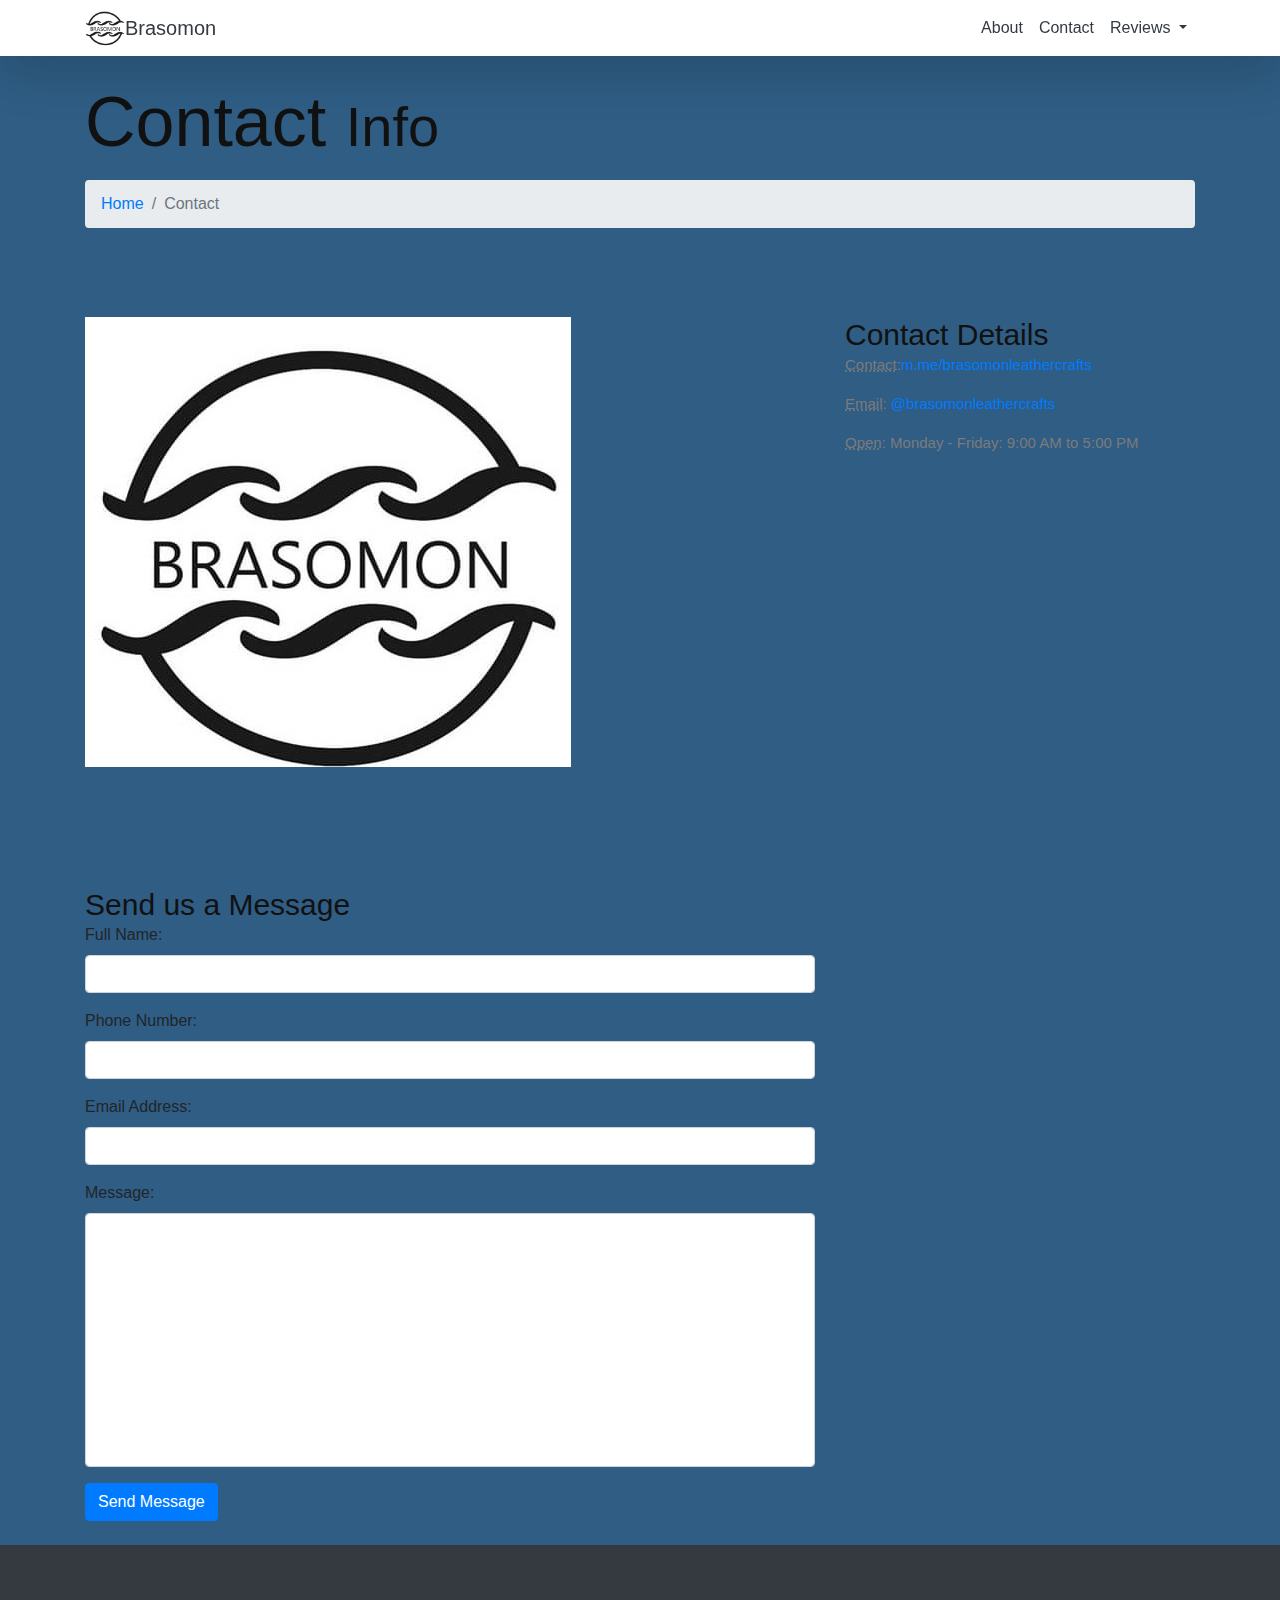
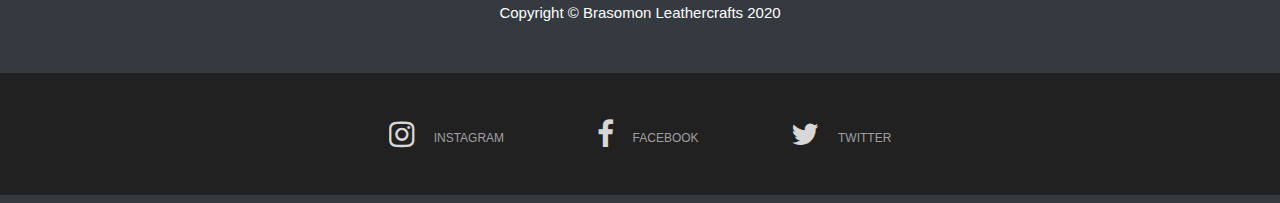
<file: contact.html>
<!DOCTYPE html>
<html lang="en">

<head>

  <meta charset="utf-8">
  <meta name="viewport" content="width=device-width, initial-scale=1, shrink-to-fit=no">
  <meta name="description" content="">
  <meta name="author" content="">

  <title>Brasomon Leathercrafts</title>

  <link href="vendor/bootstrap/css/bootstrap.min.css" rel="stylesheet">

  
  <link href="css/modern-business.css" rel="stylesheet">
  <link rel="stylesheet" href="css/bootstrap.min.css" type="text/css">
  <link rel="stylesheet" href="css/font-awesome.min.css" type="text/css">
  <link rel="stylesheet" href="css/nice-select.css" type="text/css">
  <link rel="stylesheet" href="css/owl.carousel.min.css" type="text/css">
  <link rel="stylesheet" href="css/magnific-popup.css" type="text/css">
  <link rel="stylesheet" href="css/slicknav.min.css" type="text/css">
  <link rel="stylesheet" href="css/style.css" type="text/css">

<body>

 
  <nav class="navbar fixed-top navbar-expand-lg navbar-light bg-white fixed-top shadow-lg bg-white">
    <div class="container">
      <a href="index.html"><img src="img/logo.jpg" alt="" width="40rem"></a>
      <a class="navbar-brand text-dark" href="index.html"> Brasomon</a>
      <button class="navbar-toggler navbar-toggler-right" type="button" data-toggle="collapse" data-target="#navbarResponsive" aria-controls="navbarResponsive" aria-expanded="false" aria-label="Toggle navigation">
        <span class="navbar-toggler-icon"></span>
      </button>
      <div class="collapse navbar-collapse" id="navbarResponsive">
        <ul class="navbar-nav ml-auto">
          <li class="nav-item">
            <a class="nav-link text-dark" href="about.html">About</a>
          </li>
          <li class="nav-item active">
            <a class="nav-link text-dark" href="contact.html">Contact</a>
          </li>
          
            
          
          <li class="nav-item dropdown">
            <a class="nav-link dropdown-toggle text-dark" href="#" id="navbarDropdownBlog" data-toggle="dropdown" aria-haspopup="true" aria-expanded="false">
              Reviews
            </a>
            <div class="dropdown-menu dropdown-menu-right" aria-labelledby="navbarDropdownBlog">
              
              <a class="dropdown-item" href="blog-home-2.html">Costumers</a>
              
            </div>
          </li>
          
        </ul>
      </div>
    </div>
  </nav>

  
  <div class="container">

   
    <h1 class="mt-4 mb-3">Contact
      <small>Info</small>
    </h1>

    <ol class="breadcrumb">
      <li class="breadcrumb-item">
        <a href="index.html">Home</a>
      </li>
      <li class="breadcrumb-item active">Contact</li>
    </ol>


    <div class="row">
      
      <div class="col-lg-8 mb-4">
     
        <iframe width="100%" height="450px" frameborder="0" scrolling="no" marginheight="0" marginwidth="0" src="img/logo.jpg" width=""></iframe>
      </div>
     
      <div class="col-lg-4 mb-4">
        <h3>Contact Details</h3>
        
        <p>
          <abbr title="Phone">Contact</abbr>:<a href="m.me/brasomonleathercrafts">m.me/brasomonleathercrafts</a>
        </p>
        <p>
          <abbr title="Email">Email</abbr>:
          <a href="@brasomonleathercrafts">@brasomonleathercrafts
          </a>
        </p>
        <p>
          <abbr title="Hours">Open</abbr>: Monday - Friday: 9:00 AM to 5:00 PM
        </p>
      </div>
    </div>
    
    <div class="row">
      <div class="col-lg-8 mb-4">
        <h3>Send us a Message</h3>
        <form name="sentMessage" id="contactForm" novalidate>
          <div class="control-group form-group">
            <div class="controls">
              <label>Full Name:</label>
              <input type="text" class="form-control" id="name" required data-validation-required-message="Please enter your name.">
              <p class="help-block"></p>
            </div>
          </div>
          <div class="control-group form-group">
            <div class="controls">
              <label>Phone Number:</label>
              <input type="tel" class="form-control" id="phone" required data-validation-required-message="Please enter your phone number.">
            </div>
          </div>
          <div class="control-group form-group">
            <div class="controls">
              <label>Email Address:</label>
              <input type="email" class="form-control" id="email" required data-validation-required-message="Please enter your email address.">
            </div>
          </div>
          <div class="control-group form-group">
            <div class="controls">
              <label>Message:</label>
              <textarea rows="10" cols="100" class="form-control" id="message" required data-validation-required-message="Please enter your message" maxlength="999" style="resize:none"></textarea>
            </div>
          </div>
          <div id="success"></div>
         
          <button type="submit" class="btn btn-primary" id="sendMessageButton">Send Message</button>
        </form>
      </div>

    </div>
 

  </div>



  <footer class="py-2 bg-dark">
    <div class="container">
      <p class="mt-5 text-center text-white">Copyright &copy;  Brasomon Leathercrafts 2020</p>
    </div>
    <div class="social-links-warp mt-5 text-center">
			<div class="container">
				<div class="social-links">
					<a href="https://instagram.com/brasomonleathercrafts" class="instagram"><i class="fa fa-instagram"></i><span>instagram</span></a>
					<a href="https://web.facebook.com/brasomonleathercrafts" class="facebook"><i class="fa fa-facebook"></i><span>facebook</span></a>
					<a href="" class="twitter"><i class="fa fa-twitter"></i><span>twitter</span></a>
				
				</div>
            </div>
        </div>
    <!-- /.container -->
  </footer>


  <script src="vendor/jquery/jquery.min.js"></script>
  <script src="vendor/bootstrap/js/bootstrap.bundle.min.js"></script>

  
  <script src="vendor/jquery/jquery.min.js"></script>
  <script src="vendor/bootstrap/js/bootstrap.bundle.min.js"></script>
  <script src="js/jquery-3.3.1.min.js"></script>
    <script src="js/bootstrap.min.js"></script>
    <script src="js/jquery.magnific-popup.min.js"></script>
    <script src="js/jquery.slicknav.js"></script>
    <script src="js/owl.carousel.min.js"></script>
    <script src="js/jquery.nice-select.min.js"></script>
    <script src="js/mixitup.min.js"></script>
    <script src="js/main.js"></script>
</body>

</html>
</file>
<file: css/modern-business.css>
body {
  padding-top: 56px;
}

.carousel-item {
  height: 65vh;
  min-height: 300px;
  background: no-repeat center center scroll;
  -webkit-background-size: cover;
  -moz-background-size: cover;
  -o-background-size: cover;
  background-size: cover;
}

.portfolio-item {
  margin-bottom: 30px;
}
@font-face{
  src: url(../fonts/Shelldon.ttf);
  font-family: Shelldon;
}
</file>
<file: css/nice-select.css>
.nice-select {
  -webkit-tap-highlight-color: transparent;
  background-color: #fff;
  border-radius: 5px;
  border: solid 1px #e8e8e8;
  box-sizing: border-box;
  clear: both;
  cursor: pointer;
  display: block;
  float: left;
  font-family: inherit;
  font-size: 14px;
  font-weight: normal;
  height: 42px;
  line-height: 40px;
  outline: none;
  padding-left: 18px;
  padding-right: 30px;
  position: relative;
  text-align: left !important;
  -webkit-transition: all 0.2s ease-in-out;
  transition: all 0.2s ease-in-out;
  -webkit-user-select: none;
     -moz-user-select: none;
      -ms-user-select: none;
          user-select: none;
  white-space: nowrap;
  width: auto; }
  .nice-select:hover {
    border-color: #dbdbdb; }
  .nice-select:active, .nice-select.open, .nice-select:focus {
    border-color: #999; }
  .nice-select:after {
    border-bottom: 2px solid #999;
    border-right: 2px solid #999;
    content: '';
    display: block;
    height: 5px;
    margin-top: -4px;
    pointer-events: none;
    position: absolute;
    right: 12px;
    top: 50%;
    -webkit-transform-origin: 66% 66%;
        -ms-transform-origin: 66% 66%;
            transform-origin: 66% 66%;
    -webkit-transform: rotate(45deg);
        -ms-transform: rotate(45deg);
            transform: rotate(45deg);
    -webkit-transition: all 0.15s ease-in-out;
    transition: all 0.15s ease-in-out;
    width: 5px; }
  .nice-select.open:after {
    -webkit-transform: rotate(-135deg);
        -ms-transform: rotate(-135deg);
            transform: rotate(-135deg); }
  .nice-select.open .list {
    opacity: 1;
    pointer-events: auto;
    -webkit-transform: scale(1) translateY(0);
        -ms-transform: scale(1) translateY(0);
            transform: scale(1) translateY(0); }
  .nice-select.disabled {
    border-color: #ededed;
    color: #999;
    pointer-events: none; }
    .nice-select.disabled:after {
      border-color: #cccccc; }
  .nice-select.wide {
    width: 100%; }
    .nice-select.wide .list {
      left: 0 !important;
      right: 0 !important; }
  .nice-select.right {
    float: right; }
    .nice-select.right .list {
      left: auto;
      right: 0; }
  .nice-select.small {
    font-size: 12px;
    height: 36px;
    line-height: 34px; }
    .nice-select.small:after {
      height: 4px;
      width: 4px; }
    .nice-select.small .option {
      line-height: 34px;
      min-height: 34px; }
  .nice-select .list {
    background-color: #fff;
    border-radius: 5px;
    box-shadow: 0 0 0 1px rgba(68, 68, 68, 0.11);
    box-sizing: border-box;
    margin-top: 4px;
    opacity: 0;
    overflow: hidden;
    padding: 0;
    pointer-events: none;
    position: absolute;
    top: 100%;
    left: 0;
    -webkit-transform-origin: 50% 0;
        -ms-transform-origin: 50% 0;
            transform-origin: 50% 0;
    -webkit-transform: scale(0.75) translateY(-21px);
        -ms-transform: scale(0.75) translateY(-21px);
            transform: scale(0.75) translateY(-21px);
    -webkit-transition: all 0.2s cubic-bezier(0.5, 0, 0, 1.25), opacity 0.15s ease-out;
    transition: all 0.2s cubic-bezier(0.5, 0, 0, 1.25), opacity 0.15s ease-out;
    z-index: 9; }
    .nice-select .list:hover .option:not(:hover) {
      background-color: transparent !important; }
  .nice-select .option {
    cursor: pointer;
    font-weight: 400;
    line-height: 40px;
    list-style: none;
    min-height: 40px;
    outline: none;
    padding-left: 18px;
    padding-right: 29px;
    text-align: left;
    -webkit-transition: all 0.2s;
    transition: all 0.2s; }
    .nice-select .option:hover, .nice-select .option.focus, .nice-select .option.selected.focus {
      background-color: #f6f6f6; }
    .nice-select .option.selected {
      font-weight: bold; }
    .nice-select .option.disabled {
      background-color: transparent;
      color: #999;
      cursor: default; }

.no-csspointerevents .nice-select .list {
  display: none; }

.no-csspointerevents .nice-select.open .list {
  display: block; }
</file>
<file: css/style.css>
/******************************************************************
  Template Name: Violet 
  Description: Violet ecommerce Html Template
  Author: Colorlib
  Author URI: https://colorlib.com/
  Version: 1.0
  Created: Colorlib
******************************************************************/

/*------------------------------------------------------------------
[Table of contents]

1.  Template default CSS
	1.1	Variables
	1.2	Mixins
	1.3	Flexbox
	1.4	Reset
2.  Helper Css
3.  Header Section
4.  Hero Section
5.  Feature Section
6.  Latest Product Section
7.  Lookbok Section
8.  Logo Section
9.  Footer
10. Other Pages Style

-------------------------------------------------------------------*/

/*----------------------------------------*/
/* Template default CSS
/*----------------------------------------*/

html,
body {
	height: 100%;
	font-family: "Montserrat", sans-serif;
	-webkit-font-smoothing: antialiased;
	font-smoothing: antialiased;
	background-color: #2F5D84;
	
}


h1,
h2,
h3,
h4,
h5,
h6 {
	margin: 0;
	color: #111111;
	font-weight: 500;
	font-family: "Montserrat", sans-serif;
}

h1 {
	font-size: 70px;
}

h2 {
	font-size: 36px;
}

h3 {
	font-size: 30px;
}

h4 {
	font-size: 24px;
}

h5 {
	font-size: 18px;
}

h6 {
	font-size: 16px;
}

p {
	font-size: 15px;
	color: #7b7b7b;
	font-weight: 400;
	line-height: 1.6;
	font-family: "Montserrat", sans-serif;
	margin: 0 0 15px 0;
}

img {
	max-width: 100%;
}

input:focus,
select:focus,
button:focus,
textarea:focus {
	outline: none;
}

a:hover,
a:focus {
	text-decoration: none;
	outline: none;
	color: #fff;
}

ul,
ol {
	padding: 0;
	margin: 0;
}

@font-face {
	font-family: "FuturaBT-Book";
	src: url("../fonts/FuturaBT-Book.eot?#iefix") format("embedded-opentype"), url("../fonts/FuturaBT-Book.woff") format("woff"), url("../fonts/FuturaBT-Book.ttf") format("truetype"), url("../fonts/FuturaBT-Book.svg#FuturaBT-Book") format("svg");
	font-weight: normal;
	font-style: normal;
}

/*---------------------
  Helper CSS
-----------------------*/

.section-title h2 {
	color: #1e1e1e;
	font-size: 60px;
	font-weight: 700;
}

.set-bg {
	background-repeat: no-repeat;
	background-size: cover;
	background-position: top center;
}

.spad {
	padding-top: 100px;
	padding-bottom: 100px;
}

.text-white h1,
.text-white h2,
.text-white h3,
.text-white h4,
.text-white h5,
.text-white h6,
.text-white p,
.text-white span,
.text-white li,
.text-white a {
	color: #fff;
}

/* buttons */

.primary-btn {
	color: #fff;
	display: inline-block;
	font-size: 14px;
	font-weight: 600;
	padding: 16px 40px;
	border: 2px solid #fff;
	border-radius: 50px;
	text-transform: uppercase;
}

.site-btn {
	color: #1e1e1e;
	display: inline-block;
	font-size: 14px;
	font-weight: 600;
	padding: 16px 40px;
	border: 2px solid #1e1e1e;
	border-radius: 50px;
	cursor: pointer;
	text-transform: uppercase;
}

/* Preloder */

#preloder {
	position: fixed;
	width: 100%;
	height: 100%;
	top: 0;
	left: 0;
	z-index: 999999;
	background: #000;
}

.loader {
	width: 40px;
	height: 40px;
	position: absolute;
	top: 50%;
	left: 50%;
	margin-top: -13px;
	margin-left: -13px;
	border-radius: 60px;
	animation: loader 0.8s linear infinite;
	-webkit-animation: loader 0.8s linear infinite;
}

@keyframes loader {
	0% {
		-webkit-transform: rotate(0deg);
		transform: rotate(0deg);
		border: 4px solid #f44336;
		border-left-color: transparent;
	}
	50% {
		-webkit-transform: rotate(180deg);
		transform: rotate(180deg);
		border: 4px solid #673ab7;
		border-left-color: transparent;
	}
	100% {
		-webkit-transform: rotate(360deg);
		transform: rotate(360deg);
		border: 4px solid #f44336;
		border-left-color: transparent;
	}
}

@-webkit-keyframes loader {
	0% {
		-webkit-transform: rotate(0deg);
		border: 4px solid #f44336;
		border-left-color: transparent;
	}
	50% {
		-webkit-transform: rotate(180deg);
		border: 4px solid #673ab7;
		border-left-color: transparent;
	}
	100% {
		-webkit-transform: rotate(360deg);
		border: 4px solid #f44336;
		border-left-color: transparent;
	}
}

.elements-section {
	padding-top: 100px;
}

.el-title {
	margin-bottom: 75px;
}

.element {
	margin-bottom: 100px;
}

.element:last-child {
	margin-bottom: 0;
}

/*---------------------
  Header
-----------------------*/

.header-section {
	height: 104px;
	padding-top: 38px;
	padding-bottom: 24px;
	padding-left: 45px;
	padding-right: 45px;
}

.inner-header .logo {
	float: left;
}

.inner-header .header-right {
	float: right;
	line-height: 30px;
}

.inner-header .header-right img {
	display: inline-block;
	margin-right: 20px;
	cursor: pointer;
}

.inner-header .header-right a {
	display: inline-block;
	position: relative;
}

.inner-header .header-right a img {
	margin-right: 0;
	margin-left: 4px;
}

.inner-header .header-right a span {
	font-size: 11px;
	color: #1e1e1e;
	width: 18px;
	height: 18px;
	border: 2px solid #D0D7DB;
	background: #fff;
	display: inline-block;
	line-height: 15px;
	text-align: center;
	border-radius: 50%;
	font-weight: 600;
	position: absolute;
	left: -9px;
	top: 14px;
}

.inner-header .user-access {
	float: right;
	margin-right: 100px;
}

.inner-header .user-access a {
	color: #1e1e1e;
	font-size: 16px;
	display: inline-block;
	font-weight: 500;
	position: relative;
	line-height: 42px;
}

.inner-header .user-access a.in {
	color: #838383;
	margin-left: 15px;
	position: relative;
}

.inner-header .user-access a.in::before {
	position: absolute;
	left: -13px;
	top: 1px;
	color: #1e1e1e;
	content: "/";
}

.inner-header .main-menu {
	float: right;
	margin-right: 150px;
}

.inner-header .main-menu ul li {
	display: inline-block;
	margin-left: 60px;
	position: relative;
}

.inner-header .main-menu ul li a {
	color: #1e1e1e;
	font-size: 16px;
	display: inline-block;
	font-weight: 500;
	position: relative;
	line-height: 42px;
}

.inner-header .main-menu ul li a.active:after {
	opacity: 1;
}

.inner-header .main-menu ul li a:hover:after {
	opacity: 1;
}

.inner-header .main-menu ul li a:after {
	position: absolute;
	left: 0;
	bottom: 7px;
	width: 100%;
	height: 2px;
	background: #1e1e1e;
	content: "";
	opacity: 0;
	-webkit-transform: all 0.3s;
	-webkit-transition: all 0.3s;
	transition: all 0.3s;
}

.inner-header .main-menu ul li:hover .sub-menu {
	visibility: visible;
	opacity: 1;
	margin-top: 0;
}

.inner-header .main-menu ul li .sub-menu {
	position: absolute;
	list-style: none;
	width: 220px;
	left: 0;
	top: 100%;
	padding: 20px 0;
	visibility: hidden;
	opacity: 0;
	margin-top: 50px;
	background: #fff;
	z-index: 99;
	-webkit-transition: all 0.4s;
	transition: all 0.4s;
	-webkit-box-shadow: 2px 7px 20px rgba(0, 0, 0, 0.2);
	box-shadow: 2px 7px 20px rgba(0, 0, 0, 0.2);
}

.inner-header .main-menu ul li .sub-menu li {
	display: block;
	margin: 0;
}

.inner-header .main-menu ul li .sub-menu li a {
	display: block;
	color: #000;
	margin-right: 0;
	padding: 0px 20px;
	font-size: 14px;
	line-height: 2.3;
}

.inner-header .main-menu ul li .sub-menu li a:after {
	display: none;
}

.slicknav_menu {
	display: none;
}

/*---------------------
  Search Bar
-----------------------*/

.search-model {
	display: none;
	position: fixed;
	width: 100%;
	height: 100%;
	left: 0;
	top: 0;
	background: #000;
	z-index: 99999;
}

.search-model-form {
	padding: 0 15px;
}

.search-model-form input {
	width: 500px;
	font-size: 40px;
	border: none;
	border-bottom: 2px solid #333;
	background: none;
	color: #999;
}

.search-close-switch {
	position: absolute;
	width: 50px;
	height: 50px;
	background: #333;
	color: #fff;
	text-align: center;
	border-radius: 50%;
	padding-top: 6px;
	font-size: 26px;
	top: 30px;
	cursor: pointer;
	-webkit-transform: rotate(45deg);
	transform: rotate(45deg);
	font-weight: 300;
}

/*---------------------
  Header Info
-----------------------*/

.header-info {
	background: #B0BCC2;
	overflow: hidden;
	padding: 10px 45px;
}

.header-info .header-item {
	overflow: hidden;
}

.header-info .header-item img {
	display: inline-block;
	margin-right: 13px;
}

.header-info .header-item p {
	display: inline-block;
	line-height: 1;
	font-size: 14px;
	color: #fff;
	font-weight: 500;
	margin-bottom: 0;
	position: relative;
	top: 3px;
}

/*---------------------
  Hero Slider
-----------------------*/

.hero-items .owl-dots {
	position: absolute;
	left: 110px;
	bottom: 62px;
}

.hero-items .owl-dots button {
	display: inline-block;
	height: 11px;
	width: 11px;
	background: #969D9E;
	border-radius: 50%;
	margin-right: 9px;
}

.hero-items .owl-dots button.active {
	background: #1e1e1e;
}

.hero-items .owl-nav button[type=button] {
	display: inline-block;
	height: 68px;
	width: 68px;
	background: #B0BCC2;
	font-size: 35px;
	color: #fff;
	border-radius: 50%;
	text-align: center;
	position: absolute;
	left: 60px;
	top: 345px;
}

.hero-items .owl-nav button[type=button].owl-next {
	left: auto;
	right: 60px;
	display: none;
}

.single-slider-item {
	padding: 270px 0;
	text-align: center;
	height: 100%;
}

.single-slider-item h1 {
	color: #fff;
	font-size: 110px;
	font-weight: 700;
	line-height: 85px;
}

.single-slider-item h2 {
	color: #fff;
	font-size: 96px;
	font-weight: 400;
	margin-bottom: 28px;
}

.single-slider-item .primary-btn,
.single-slider-item h1,
.single-slider-item h2 {
	position: relative;
	top: 50px;
	opacity: 0;
}

.hero-items .owl-item.active .single-slider-item h1,
.hero-items .owl-item.active .single-slider-item h2,
.hero-items .owl-item.active .single-slider-item .primary-btn {
	top: 0;
	opacity: 1;
}

.hero-items .owl-item.active .single-slider-item h1 {
	-webkit-transition: all 0.5s ease 0.4s;
	transition: all 0.5s ease 0.4s;
}

.hero-items .owl-item.active .single-slider-item h2 {
	-webkit-transition: all 0.5s ease 0.6s;
	transition: all 0.5s ease 0.6s;
}

.hero-items .owl-item.active .single-slider-item .primary-btn {
	-webkit-transition: all 0.5s ease 0.8s;
	transition: all 0.5s ease 0.8s;
}

/*---------------------
  Features Section
-----------------------*/

.features-section {
	padding-bottom: 0;
}

.features-ads {
	padding-bottom: 67px;
}

.features-ads .single-features-ads {
	text-align: center;
	margin-bottom: 30px;
}

.features-ads .single-features-ads.first {
	margin-top: 39px;
}

.features-ads .single-features-ads.second {
	margin-top: 8px;
}

.features-ads .single-features-ads img {
	margin-bottom: 15px;
}

.features-ads .single-features-ads h4 {
	color: #1e1e1e;
	font-size: 22px;
	font-weight: 700;
	line-height: 50px;
}

.features-ads .single-features-ads p {
	color: #727272;
	font-size: 14px;
	line-height: 27px;
	font-weight: 500;
}

.features-box .single-box-item {
	position: relative;
}

.features-box .single-box-item.first-box {
	margin-bottom: 35px;
}

.features-box .single-box-item.first-box .box-text {
	position: absolute;
	right: 60px;
	top: 106px;
}

.features-box .single-box-item.first-box .box-text .trend-alert {
	color: #1e1e1e;
	display: block;
	font-size: 22px;
	font-family: "FuturaBT-Book";
	letter-spacing: 2px;
	line-height: 45px;
	text-transform: uppercase;
	margin-bottom: 38px;
}

.features-box .single-box-item.first-box .box-text .primary-btn {
	border-color: #D0D7DB;
	color: #1e1e1e;
}

.features-box .single-box-item.second-box {
	margin-bottom: 35px;
}

.features-box .single-box-item.second-box .box-text {
	position: absolute;
	left: 56px;
	top: 150px;
}

.features-box .single-box-item.second-box .box-text .trend-year {
	color: #fff;
	opacity: 1;
}

.features-box .single-box-item.second-box .box-text .trend-alert {
	color: #5b5b5b;
	display: inline-block;
	font-size: 16px;
	font-family: "FuturaBT-Book";
	text-transform: uppercase;
	letter-spacing: 4px;
	line-height: 45px;
}

.features-box .single-box-item.large-box .box-text {
	position: absolute;
	left: 125px;
	top: 60px;
}

.features-box .single-box-item.large-box .box-text .trend-year {
	color: #838383;
	opacity: 1;
}

.features-box .single-box-item.large-box .box-text h2 {
	font-size: 60px;
	font-weight: 700;
	line-height: 56px;
}

.features-box .single-box-item.large-box .box-text .trend-alert {
	color: #5b5b5b;
	display: inline-block;
	font-size: 22px;
	font-family: "FuturaBT-Book";
	letter-spacing: 2px;
	line-height: 36px;
	text-transform: uppercase;
}

.features-box .single-box-item img {
	min-width: 100%;
}

.features-box .single-box-item .box-text .trend-year {
	color: #1e1e1e;
	font-size: 22px;
	font-weight: 700;
	opacity: 0.32;
	display: inline-block;
}

.features-box .single-box-item .box-text h2 {
	color: #1e1e1e;
	font-size: 48px;
	font-weight: 600;
	line-height: 38px;
}

/*---------------------
  Latest Product
-----------------------*/

.latest-products {
	padding-top: 55px;
	padding-bottom: 65px;
}

.product-filter {
	margin-bottom: 100px;
}

.product-filter .section-title {
	margin-bottom: 20px;
}

.product-filter .product-controls li {
	list-style: none;
	display: inline-block;
	color: #838383;
	font-size: 14px;
	margin-right: 42px;
	font-weight: 500;
	cursor: pointer;
}

.product-filter .product-controls li.mixitup-control-active {
	color: #1e1e1e;
}

.product-filter .product-controls li:hover {
	color: #1e1e1e;
}

.product-filter .product-controls li:last-child {
	margin-right: 0;
}

.single-product-item {
	margin-bottom: 30px;
}

.single-product-item figure {
	margin-bottom: 40px;
	position: relative;
	overflow: hidden;
}

.single-product-item figure img {
	min-width: 100%;
}

.single-product-item figure .p-status {
	position: absolute;
	left: 20px;
	top: 20px;
	padding: 5px 16px;
	font-size: 12px;
	background: #1e1e1e;
	color: #fff;
	border-radius: 50px;
}

.single-product-item figure .p-status.sale {
	background: #FE439F;
}

.single-product-item figure .p-status.popular {
	background: #D0D7DB;
}

.single-product-item .product-text {
	text-align: center;
}

.single-product-item .product-text h6 {
	color: #727272;
	margin-bottom: 15px;
}

.single-product-item .product-text p {
	color: #1e1e1e;
	font-size: 18px;
	font-weight: 700;
	margin-bottom: 0;
}

/*---------------------
  Lookbok Section
-----------------------*/

.lookbok-left {
	padding-top: 105px;
}

.lookbok-left .section-title {
	margin-bottom: 30px;
}

.lookbok-left .section-title h2 {
	line-height: 50px;
}

.lookbok-left p {
	color: #787878;
	font-size: 14px;
	line-height: 27px;
	font-weight: 500;
	margin-bottom: 40px;
}

.lookbok-left .primary-btn.look-btn {
	background-color: #B0BCC2;
}

.lookbok-pic {
	position: relative;
}

.lookbok-pic img {
	min-width: 100%;
	height: 100%;
}

.lookbok-pic .pic-text {
	position: absolute;
	left: 0;
	right: 0;
	bottom: 0;
	text-align: center;
	font-size: 135px;
	color: #fff;
	font-weight: 600;
	line-height: 97px;
}

/*---------------------
  Logo Section
-----------------------*/

.logo-section {
	padding: 70px 120px;
}

.logo-section .logo-item {
	display: -webkit-box;
	display: -ms-flexbox;
	display: flex;
	-webkit-box-align: center;
	-ms-flex-align: center;
	align-items: center;
	-webkit-box-pack: center;
	-ms-flex-pack: center;
	justify-content: center;
	height: 120px;
	opacity: 0.1;
	-webkit-transition: 0.4s;
	transition: 0.4s;
}

.logo-section .logo-item:hover {
	opacity: 1;
}

.logo-section .owl-carousel .owl-item img {
	display: block;
	width: auto;
}

/*---------------------
  Footer
-----------------------*/

.footer-section {
	background: #262626;
	padding-bottom: 0;
}

.newslatter-form {
	margin-bottom: 90px;
}

.newslatter-form form {
	position: relative;
}

.newslatter-form form input {
	width: 100%;
	border: 2px solid #454747;
	border-radius: 50px;
	height: 53px;
	background: transparent;
	color: #535353;
	font-size: 14px;
	font-style: italic;
	font-weight: 600;
	padding-left: 30px;
	position: relative;
}

.newslatter-form form button {
	width: 310px;
	height: 53px;
	background: #B0BCC2;
	border: 2px solid #B0BCC2;
	color: #fff;
	cursor: pointer;
	text-transform: uppercase;
	font-size: 14px;
	font-weight: 600;
	border-radius: 50px;
	position: absolute;
	right: 0;
}

.footer-widget {
	margin-bottom: 40px;
}

.footer-widget .single-footer-widget {
	margin-bottom: 30px;
}

.footer-widget .single-footer-widget h4 {
	color: #fff;
	font-size: 26px;
	margin-bottom: 44px;
}

.footer-widget .single-footer-widget ul li {
	color: #fff;
	font-size: 14px;
	font-weight: 500;
	list-style: none;
	line-height: 36px;
	opacity: 0.5;
}

.social-links-warp {
	background: #222121;
	padding: 46px 0;
}

.social-links a {
	margin-right: 88px;
	display: inline-block;
}

.social-links a:last-child {
	margin-right: 0;
}

.social-links a i {
	font-size: 30px;
	color: #d7d7d7;
	float: left;
	margin-right: 19px;
	overflow: hidden;
	-webkit-transition: all 0.3s;
	transition: all 0.3s;
}

.social-links a span {
	display: inline-block;
	font-size: 12px;
	font-weight: 400;
	text-transform: uppercase;
	color: #9f9fa0;
	padding-top: 10px;
	-webkit-transition: all 0.3s;
	transition: all 0.3s;
}

.social-links a.instagram:hover i {
	color: #2F5D84;
}

.social-links a.google-plus:hover i {
	color: #E04B37;
}

.social-links a.twitter:hover i {
	color: #5abed6;
}

.social-links a.pinterest:hover i {
	color: #CD212D;
}

.social-links a.facebook:hover i {
	color: #39599F;
}

.social-links a.twitter:hover i {
	color: #5abed6;
}

.social-links a.youtube:hover i {
	color: #D12227;
}

.social-links a.tumblr:hover i {
	color: #37475E;
}

.social-links a:hover span {
	color: #fff;
}

/*---------------------------- Other Pages Styles ----------------------------*/

/*---------------------
  Page Add
-----------------------*/

.page-add {
	padding-top: 31px;
	margin-bottom: 92px;
}

.page-add .page-breadcrumb {
	padding-top: 34px;
}

.page-add .page-breadcrumb h2 {
	color: #1e1e1e;
	font-size: 48px;
	font-weight: 600;
}

.page-add .page-breadcrumb h2 span {
	color: #B0BCC2;
}

.page-add .page-breadcrumb a {
	color: #838383;
	display: inline-block;
	font-size: 12px;
	font-weight: 600;
	margin-right: 6px;
	position: relative;
}

.page-add .page-breadcrumb a.active {
	color: #1e1e1e;
}

.page-add .page-breadcrumb a:last-child:after {
	display: none;
}

.page-add .page-breadcrumb a:after {
	position: absolute;
	top: 1px;
	right: -5px;
	content: "/";
}

/*---------------------
  Categories Page
-----------------------*/

.categories-controls {
	margin-bottom: 45px;
}

.categories-controls .categories-filter .cf-left {
	float: left;
}

.categories-controls .categories-filter .cf-left .nice-select {
	background-color: transparent;
	border-radius: 0;
	border: none;
	position: relative;
	padding-left: 0;
	font-size: 14px;
	font-weight: 500;
	color: #838383;
}

.categories-controls .categories-filter .cf-left .nice-select:before {
	position: absolute;
	left: 0;
	bottom: 8px;
	width: 100%;
	height: 2px;
	background: #838383;
	content: "";
}

.categories-controls .categories-filter .cf-left .nice-select:after {
	height: 9px;
	right: 2px;
	top: 46%;
	width: 9px;
}

.categories-controls .categories-filter .cf-left .nice-select .list {
	border-radius: 0;
	margin-top: -8px;
}

.categories-controls .categories-filter .cf-right {
	float: right;
	line-height: 30px;
}

.categories-controls .categories-filter .cf-right span {
	color: #838383;
	font-size: 12px;
	font-weight: 500;
	margin-right: 24px;
}

.categories-controls .categories-filter .cf-right a {
	color: #838383;
	display: inline-block;
	font-size: 12px;
	font-weight: 500;
	margin-right: 25px;
	position: relative;
}

.categories-controls .categories-filter .cf-right a.active:after {
	opacity: 1;
}

.categories-controls .categories-filter .cf-right a:after {
	position: absolute;
	left: 0;
	bottom: -2px;
	width: 10px;
	height: 2px;
	background: #000000;
	content: "";
	opacity: 0;
	-webkit-transition: all 0.3s;
	transition: all 0.3s;
}

.categories-controls .categories-filter .cf-right a:hover:after {
	opacity: 1;
}

.categories-controls .categories-filter .cf-right a:last-child {
	margin-right: 0;
}

.categories-page {
	padding-top: 0;
}

.categories-page .single-product-item figure {
	position: relative;
	z-index: 1;
}

.categories-page .single-product-item figure:hover:after {
	opacity: 0.48;
}

.categories-page .single-product-item figure:hover .hover-icon {
	opacity: 1;
	visibility: visible;
}

.categories-page .single-product-item figure:after {
	position: absolute;
	left: 0;
	top: 0;
	height: 100%;
	width: 100%;
	background: #000000;
	content: "";
	opacity: 0;
	-webkit-transition: all 0.3s;
	transition: all 0.3s;
}

.categories-page .single-product-item figure .p-status {
	z-index: 99;
}

.categories-page .single-product-item figure .hover-icon {
	position: absolute;
	left: 50%;
	top: 50%;
	-webkit-transform: translate(-19px, -22px);
	transform: translate(-19px, -22px);
	z-index: 99;
	opacity: 0;
	visibility: hidden;
	-webkit-transition: all 0.3s;
	transition: all 0.3s;
}

.categories-page .single-product-item .product-text {
	text-align: left;
	display: block;
}

.categories-page .single-product-item .product-text a {
	display: block;
}

.more-product {
	margin-top: 16px;
}

.more-product .primary-btn {
	color: #242424;
	border-color: #D0D7DB;
	font-weight: 700;
}

.mfp-zoom-out-cur,
.mfp-zoom-out-cur .mfp-image-holder .mfp-close {
	cursor: pointer;
}

/*---------------------
  Product Page
-----------------------*/

.product-control {
	margin-bottom: 53px;
}

.product-control a {
	color: #838383;
	display: inline-block;
	font-size: 12px;
	font-weight: 600;
	margin-right: 25px;
}

.product-slider .owl-dots {
	position: absolute;
	width: 100%;
	bottom: 34px;
	text-align: center;
}

.product-slider .owl-dots button {
	display: -webkit-inline-box;
	display: -ms-inline-flexbox;
	display: inline-flex;
	height: 11px;
	width: 11px;
	background: #969d9e;
	border-radius: 50%;
	margin-right: 10px;
}

.product-slider .owl-dots button:last-child {
	margin-right: 0;
}

.product-slider .owl-dots button.active {
	background: #ffffff;
}

.product-img figure {
	margin: 0;
	position: relative;
}

.product-img figure img {
	min-width: 100%;
}

.product-img figure .p-status {
	position: absolute;
	left: 20px;
	top: 20px;
	padding: 3px 16px;
	font-size: 12px;
	background: #1e1e1e;
	color: #fff;
	border-radius: 50px;
}

.product-content {
	padding-top: 42px;
}

.product-content h2 {
	color: #1e1e1e;
	font-weight: 700;
	margin-bottom: 12px;
}

.product-content .pc-meta {
	margin-bottom: 35px;
}

.product-content .pc-meta h5 {
	color: #1e1e1e;
	font-weight: 700;
	margin-bottom: 18px;
}

.product-content .pc-meta .rating i {
	font-size: 20px;
	color: #FFD200;
	margin-right: 4px;
}

.product-content p {
	color: #838383;
	font-size: 14px;
	font-weight: 500;
	line-height: 30px;
	margin-bottom: 35px;
}

.product-content .tags {
	margin-bottom: 52px;
}

.product-content .tags li {
	color: #1e1e1e;
	font-size: 14px;
	font-weight: 600;
	line-height: 30px;
	list-style: none;
}

.product-content .tags li span {
	color: #838383;
}

.product-content .product-quantity {
	display: inline-block;
	margin-right: 10px;
}

.product-content .product-quantity .pro-qty {
	height: 56px;
	width: 173px;
	border: 2px solid #EEF1F2;
	border-radius: 50px;
	text-align: center;
}

.product-content .product-quantity .pro-qty input {
	width: 50px;
	text-align: center;
	background: transparent;
	border: none;
	font-size: 18px;
	font-family: "Montserrat", sans-serif;
	font-weight: 700;
	height: 100%;
}

.product-content .product-quantity .pro-qty .qtybtn {
	color: #838383;
	cursor: pointer;
	font-size: 18px;
	font-family: "Montserrat", sans-serif;
	font-weight: 700;
	padding: 16px 0;
}

.product-content .pc-btn {
	border-color: #D0D7DB;
	color: #4a4a4a;
}

.product-content .p-info {
	margin-top: 75px;
}

.product-content .p-info li {
	display: inline-block;
	list-style: none;
	color: #1e1e1e;
	font-size: 14px;
	font-weight: 600;
	margin-right: 28px;
	cursor: pointer;
}

/*---------------------
  Related Products
-----------------------*/

.related-product {
	padding-top: 95px;
	padding-bottom: 65px;
}

.related-product .section-title {
	margin-bottom: 60px;
}

/*---------------------
  Cart Page
-----------------------*/

.page-add.cart-page-add {
	margin-bottom: 34px;
}

.cart-table {
	margin-bottom: 28px;
}

.cart-table table {
	width: 100%;
}

.cart-table table thead {
	border-bottom: 2px solid #D0D7DB;
}

.cart-table table thead tr th {
	color: #838383;
	font-size: 12px;
	font-weight: 500;
	padding: 16px 0;
}

.cart-table table tbody td {
	margin-top: 29px;
	padding-top: 29px;
}

.cart-table table .product-h {
	text-align: left;
}

.cart-table table .quan {
	padding-left: 30px;
}

.cart-table table .product-col {
	display: table;
}

.cart-table table .product-col img {
	max-width: 168px;
}

.cart-table table .product-col .p-title {
	display: table-cell;
	vertical-align: middle;
	padding-left: 30px;
	padding-right: 15px;
}

.cart-table table .product-col .p-title h5 {
	color: #1e1e1e;
	font-weight: 600;
}

.cart-table table .price-col {
	color: #1e1e1e;
	font-size: 18px;
	font-weight: 600;
	width: 14%;
	padding-right: 15px;
}

.cart-table table .quantity-col {
	width: 28%;
}

.cart-table table .quantity-col .pro-qty {
	height: 56px;
	width: 173px;
	border: 2px solid #EEF1F2;
	border-radius: 50px;
	text-align: center;
}

.cart-table table .quantity-col .pro-qty input {
	width: 50px;
	text-align: center;
	background: transparent;
	border: none;
	font-size: 18px;
	font-family: "Montserrat", sans-serif;
	font-weight: 700;
	height: 100%;
}

.cart-table table .quantity-col .pro-qty .qtybtn {
	color: #838383;
	cursor: pointer;
	font-size: 18px;
	font-family: "Montserrat", sans-serif;
	font-weight: 700;
	padding: 16px 0;
}

.cart-table table .total {
	color: #1e1e1e;
	font-size: 18px;
	font-weight: 600;
	width: 16%;
}

.cart-table table .product-close {
	color: #1e1e1e;
	font-size: 18px;
	font-weight: 600;
	width: 6%;
	cursor: pointer;
}

.cart-btn {
	background: #F9FBFB;
	padding: 50px 0;
}

.cart-btn .coupon-input {
	padding-left: 35px;
}

.cart-btn .coupon-input input {
	height: 57px;
	width: 460px;
	border: none;
	border-bottom: 2px solid #D0D7DB;
	background: transparent;
	color: #1e1e1e;
	font-size: 14px;
	font-weight: 500;
}

.cart-btn .coupon-input input::-webkit-input-placeholder {
	color: #1e1e1e;
	font-weight: 600;
	text-transform: uppercase;
}

.cart-btn .coupon-input input::-moz-placeholder {
	color: #1e1e1e;
	font-weight: 600;
	text-transform: uppercase;
}

.cart-btn .coupon-input input:-ms-input-placeholder {
	color: #1e1e1e;
	font-weight: 600;
	text-transform: uppercase;
}

.cart-btn .coupon-input input::-ms-input-placeholder {
	color: #1e1e1e;
	font-weight: 600;
	text-transform: uppercase;
}

.cart-btn .coupon-input input::placeholder {
	color: #1e1e1e;
	font-weight: 600;
	text-transform: uppercase;
}

.cart-btn .site-btn.clear-btn {
	color: #4a4a4a;
	border-color: #D0D7DB;
	margin-right: 5px;
}

.cart-btn .site-btn.update-btn {
	margin-right: 35px;
}

.shopping-method {
	padding-top: 50px;
	padding-bottom: 100px;
}

.shipping-info {
	overflow: hidden;
	margin-bottom: 45px;
}

.shipping-info h5 {
	color: #1e1e1e;
	margin-bottom: 50px;
}

.shipping-info .cs-item {
	float: left;
	margin-right: 126px;
}

.shipping-info .cs-item.last {
	margin-right: 0;
}

.shipping-info .cs-item input[type=radio] {
	visibility: hidden;
	position: absolute;
}

.shipping-info .cs-item label {
	color: #838383;
	font-size: 14px;
	font-weight: 600;
	text-transform: uppercase;
	padding-left: 26px;
	cursor: pointer;
	position: relative;
}

.shipping-info .cs-item label:after {
	position: absolute;
	left: 0;
	top: 3px;
	height: 15px;
	width: 15px;
	border: 2px solid #D0D7DB;
	border-radius: 50%;
	content: "";
}

.shipping-info .cs-item label.active {
	color: #1e1e1e;
}

.shipping-info .cs-item label.active:after {
	border-color: #1e1e1e;
}

.shipping-info .cs-item label span {
	color: #838383;
	display: block;
	font-size: 12px;
	text-transform: none;
	margin-top: 9px;
	position: relative;
	cursor: text;
}

.shipping-info .cs-item label span:after {
	position: absolute;
	left: 0;
	bottom: 2px;
	width: 136px;
	border-bottom: 2px solid #D6D6D6;
	content: "";
}

.total-info .total-table {
	margin-bottom: 72px;
}

.total-info .total-table table {
	width: 100%;
}

.total-info .total-table table thead {
	border-top: 2px solid #D0D7DB;
	border-bottom: 2px solid #D0D7DB;
}

.total-info table tr th {
	color: #838383;
	font-size: 12px;
	font-weight: 500;
	padding: 16px 0;
}

.total-info table tr td {
	color: #1e1e1e;
	font-size: 18px;
	font-weight: 600;
	padding-top: 22px;
}

.total-info table tr .total {
	width: 26%;
}

.total-info table tr .total-cart {
	text-align: right;
	padding-right: 26px;
}

.total-info table tr .sub-total {
	padding-left: 8px;
}

.total-info table tr .shipping {
	padding-left: 12px;
}

.total-info table tr .total-cart-p {
	padding-right: 40px;
	text-align: right;
}

.total-info .primary-btn.chechout-btn {
	border-color: #1e1e1e;
	color: #1e1e1e;
}

/*---------------------
  Cart Total Page 
-----------------------*/

.cart-total-page {
	padding-top: 0;
}

.checkout-form h3 {
	color: #1e1e1e;
	margin-bottom: 75px;
	padding-bottom: 14px;
	border-bottom: 2px solid #D0D7DB;
}

.checkout-form .in-name {
	color: #1e1e1e;
	font-size: 14px;
	font-weight: 600;
	text-align: right;
	margin: 0;
	margin-top: 18px;
}

.checkout-form input[type=text] {
	width: 100%;
	border: 0;
	padding-bottom: 12px;
	border-bottom: 2px solid #E7EBED;
	color: #838383;
	font-size: 12px;
	font-weight: 500;
	margin-bottom: 32px;
}

.checkout-form .cart-select {
	margin-bottom: 35px;
}

.checkout-form .cart-select.country-usa {
	font-size: 16px;
	font-weight: 500;
}

.checkout-form .nice-select {
	border-radius: 0;
	border: none;
	font-size: 12px;
	color: #838383;
	height: 37px;
	width: 100%;
	border-bottom: 2px solid #E7EBED;
}

.checkout-form .nice-select:after {
	display: none;
}

.checkout-form .nice-select .list {
	margin-top: 3px;
	width: 100%;
	border-radius: 0;
}

.checkout-form .nice-select .option {
	color: #1e1e1e;
	font-weight: 600;
	font-size: 14px;
}

.checkout-form .diff-addr {
	margin-top: 12px;
}

.checkout-form .diff-addr input {
	width: auto;
	border: 0;
	padding-bottom: 0;
	border-bottom: none;
	margin-bottom: 0;
}

.checkout-form .diff-addr input[type=radio] {
	position: absolute;
	visibility: hidden;
}

.checkout-form .diff-addr label {
	color: #838383;
	font-size: 12px;
	font-weight: 500;
	cursor: pointer;
	padding-left: 26px;
	position: relative;
}

.checkout-form .diff-addr label.active:after {
	border-color: #1e1e1e;
}

.checkout-form .diff-addr label:after {
	position: absolute;
	left: 0;
	top: 1px;
	height: 15px;
	width: 15px;
	border: 2px solid #D0D7DB;
	border-radius: 50%;
	content: "";
}

.order-table {
	background: #f9fbfb;
	padding-top: 30px;
	padding-bottom: 40px;
	padding-left: 20px;
	padding-right: 20px;
	margin-top: 25px;
}

.order-table .cart-item {
	overflow: hidden;
	margin-bottom: 25px;
}

.order-table .cart-item span {
	display: inline-block;
	color: #838383;
	font-size: 12px;
	font-weight: 600;
}

.order-table .cart-item p {
	display: inline-block;
	float: right;
	color: #1e1e1e;
	font-size: 18px;
	font-weight: 600;
	margin: 0;
}

.order-table .cart-item p.product-name {
	font-size: 14px;
	font-weight: 600;
}

.order-table .cart-total {
	overflow: hidden;
	padding-top: 20px;
	border-top: 2px solid #D0D7DB;
	margin-top: 110px;
}

.order-table .cart-total span {
	display: inline-block;
	color: #838383;
	font-size: 12px;
	font-weight: 600;
}

.order-table .cart-total p {
	display: inline-block;
	float: right;
	color: #1e1e1e;
	font-size: 18px;
	font-weight: 600;
	margin: 0;
}

.payment-method {
	padding-top: 22px;
}

.payment-method h3 {
	margin-bottom: 60px;
	padding-bottom: 18px;
}

.payment-method ul {
	margin-bottom: 56px;
}

.payment-method ul li {
	color: #838383;
	font-size: 14px;
	font-weight: 500;
	list-style: none;
	margin-bottom: 25px;
}

.payment-method ul li img {
	margin-left: 20px;
}

.payment-method ul li label {
	cursor: pointer;
	position: relative;
}

.payment-method ul li label.active:after {
	border-color: #1e1e1e;
}

.payment-method ul li label:after {
	position: absolute;
	right: -35px;
	top: 4px;
	height: 15px;
	width: 15px;
	border: 2px solid #D0D7DB;
	border-radius: 50%;
	content: "";
}

.payment-method ul li input[type=radio] {
	position: absolute;
	visibility: hidden;
}

.payment-method button {
	color: #1e1e1e;
	background: transparent;
	border: none;
	font-weight: 600;
	width: 100%;
	padding: 16px;
	border: 2px solid #1e1e1e;
	border-radius: 50px;
	cursor: pointer;
	text-transform: uppercase;
}

/*---------------------
  Cart Total Page 
-----------------------*/

.contact-section {
	padding-bottom: 94px;
}

.contact-form input {
	width: 100%;
	font-size: 12px;
	font-weight: 600;
	color: #838383;
	border: 0;
	padding-bottom: 14px;
	border-bottom: 2px solid #E7EBED;
	margin-bottom: 25px;
}

.contact-form textarea {
	width: 100%;
	border-bottom: 2px solid #E7EBED;
	font-size: 12px;
	font-weight: 600;
	color: #838383;
	border-left: 0;
	height: 215px;
	border-right: 0;
	border-top: 0;
	resize: none;
	margin-bottom: 40px;
}

.contact-form button {
	color: #1e1e1e;
	background: transparent;
	border: none;
	font-size: 14px;
	font-weight: 600;
	padding: 16px 50px;
	border: 2px solid #1e1e1e;
	border-radius: 50px;
	cursor: pointer;
	text-transform: uppercase;
}

.contact-widget .cw-item {
	margin-bottom: 50px;
}

.contact-widget .cw-item h5 {
	color: #1e1e1e;
	font-weight: 600;
	margin-bottom: 30px;
}

.contact-widget .cw-item ul li {
	color: #838383;
	font-size: 14px;
	font-weight: 500;
	list-style: none;
	line-height: 28px;
}

.map {
	padding-top: 100px;
}

.map iframe {
	width: 100%;
}

/* ---------------------------------- Responsive Media Styles ---------------------------------*/

@media only screen and (min-width: 1500px) and (max-width: 1920px) {
	.inner-header .user-access {
		float: right;
		margin-right: 200px;
	}
	.inner-header .main-menu {
		float: right;
		margin-right: 238px;
	}
}

@media only screen and (min-width: 1200px) and (max-width: 1340px) {
	.inner-header .user-access {
		margin-right: 60px;
	}
	.inner-header .main-menu {
		margin-right: 55px;
	}
}

/* Medium Device : 1280px */

@media only screen and (min-width: 992px) and (max-width: 1199px) {
	.inner-header .main-menu {
		margin-right: 70px;
	}
	.inner-header .main-menu ul li {
		margin-left: 45px;
	}
	.inner-header .user-access {
		display: none;
	}
	.header-info .shipping-chrg {
		margin-right: 10px;
	}
	.lookbok-left {
		padding-top: 0px;
	}
	.lookbok-pic .pic-text {
		font-size: 95px;
		line-height: 68px;
	}
	.social-links a {
		margin-right: 50px;
	}
	.product-content {
		padding-top: 20px;
	}
	.product-content .p-info {
		margin-top: 35px;
	}
	.cart-btn .site-btn.update-btn {
		margin-right: 0;
		padding: 16px 35px;
	}
	.header-info .shipping-chrg p {
		font-size: 13px;
	}
	.logo-section {
		padding: 70px 0;
	}
	.order-table .cart-item p.product-name {
		font-size: 12px;
		font-weight: 600;
		padding-top: 3px;
	}
}

/* Tablet Device : 768px */

@media only screen and (min-width: 768px) and (max-width: 991px) {
	.header-section {
		padding-left: 0;
		padding-right: 0;
	}
	.inner-header .main-menu {
		margin-right: 50px;
	}
	.inner-header .main-menu ul li {
		margin-left: 30px;
	}
	.header-info .shipping-chrg {
		float: none;
		margin-right: 0;
	}
	.header-info .student-disc {
		float: none;
	}
	.header-info .coupon-code {
		float: none;
	}
	.inner-header .user-access {
		display: none;
	}
	.page-add .page-breadcrumb {
		margin-bottom: 20px;
	}
	.lookbok-left {
		margin-bottom: 30px;
	}
	.checkout-form .in-name {
		text-align: left;
	}
	.social-links a {
		margin-right: 15px;
	}
	.social-links a i {
		margin-right: 10px;
	}
	.cart-btn {
		padding: 50px 30px;
	}
	.cart-btn .coupon-input {
		padding-left: 0;
		margin-bottom: 30px;
	}
	.cart-btn .coupon-input input {
		width: 100%;
	}
	.shipping-info .cs-item {
		margin-right: 15px;
	}
	.contact-form {
		margin-bottom: 40px;
	}
	.logo-section {
		padding: 70px 0;
	}
	.lookbok-left {
		padding-top: 0;
	}
}

/* Large Mobile : 480px */

@media only screen and (max-width: 767px) {
	.header-section {
		height: auto;
		padding-bottom: 0;
	}
	.inner-header {
		overflow: hidden;
	}
	.inner-header .user-access {
		margin-right: 10px;
	}
	.slicknav_menu {
		display: block;
		margin-top: 10px;
	}
	.inner-header .header-right {
		margin-right: 20px;
		margin-top: 4px;
	}
	.slicknav_nav ul {
		margin: 0 0 0 0;
	}
	.main-menu {
		display: none;
	}
	.header-section {
		overflow: hidden;
	}
	.single-slider-item h1 {
		font-size: 72px;
	}
	.single-slider-item h2 {
		font-size: 42px;
	}
	.lookbok-left {
		margin-bottom: 30px;
	}
	.contact-form {
		margin-bottom: 40px;
	}
	.newslatter-form form button {
		position: relative;
		margin-top: 15px;
		width: 100%;
	}
	.header-info .shipping-chrg {
		float: none;
		margin-right: 0;
	}
	.header-info .student-disc {
		float: none;
	}
	.header-info .coupon-code {
		float: none;
	}
	.hero-items .owl-nav button[type=button] {
		left: 5px;
	}
	.social-links {
		text-align: center;
	}
	.social-links a {
		margin-right: 20px;
	}
	.social-links a i {
		margin-right: 0;
	}
	.social-links a span {
		display: none;
	}
	.lookbok-pic .pic-text {
		font-size: 115px;
		line-height: 82px;
	}
	.page-add .page-breadcrumb {
		margin-bottom: 20px;
	}
	.cart-table {
		overflow-y: auto;
	}
	.cart-btn {
		padding: 50px 30px;
	}
	.cart-btn .coupon-input {
		padding-left: 0;
		margin-bottom: 30px;
	}
	.cart-btn .coupon-input input {
		width: 100%;
	}
	.shipping-info .cs-item {
		margin-bottom: 15px;
	}
	.total-info .total-table {
		overflow-y: auto;
	}
	.checkout-form .in-name {
		text-align: left;
	}
	.logo-section {
		padding: 70px 0;
	}
	.lookbok-left {
		padding-top: 0;
	}
	.header-info .header-item {
		margin-bottom: 7px;
	}
	.search-model-form input {
		width: 100%;
	}
}

/* Small : 320px */

@media only screen and (max-width: 479px) {
	.header-section {
		padding-left: 0;
		padding-right: 0;
	}
	.inner-header .header-right {
		margin-right: 0;
	}
	.features-box .single-box-item.first-box .box-text {
		right: 9px;
		top: 7px;
	}
	.features-box .single-box-item .box-text h2 {
		font-size: 40px;
	}
	.features-box .single-box-item.first-box .box-text .trend-alert {
		margin-bottom: 7px;
	}
	.features-box .single-box-item.second-box .box-text {
		left: 20px;
		top: 56px;
	}
	.features-box .single-box-item.large-box .box-text {
		left: 20px;
		top: 28px;
	}
	.features-box .single-box-item.large-box .box-text h2 {
		font-size: 40px;
	}
	.product-filter .product-controls li {
		margin-bottom: 10px;
	}
	.section-title h2 {
		font-size: 36px;
	}
	.lookbok-pic img {
		height: auto;
	}
	.lookbok-pic .pic-text {
		font-size: 65px;
		line-height: 47px;
	}
	.social-links a {
		margin-right: 10px;
	}
	.product-content .product-quantity {
		margin-bottom: 15px;
	}
	.cart-btn .coupon-input input {
		width: 100%;
	}
	.cart-btn .site-btn.update-btn {
		margin-right: 0;
	}
	.cart-btn .site-btn.clear-btn {
		margin-bottom: 15px;
	}
	.header-info .header-item img {
		display: block;
	}
	.header-info {
		padding: 10px 0;
	}
}

.my-4{
	margin-left: 5.5cm;
}

.product{
	margin-left: 12.7cm;
}

.row{
	margin-top: 10ch;

}
</file>
